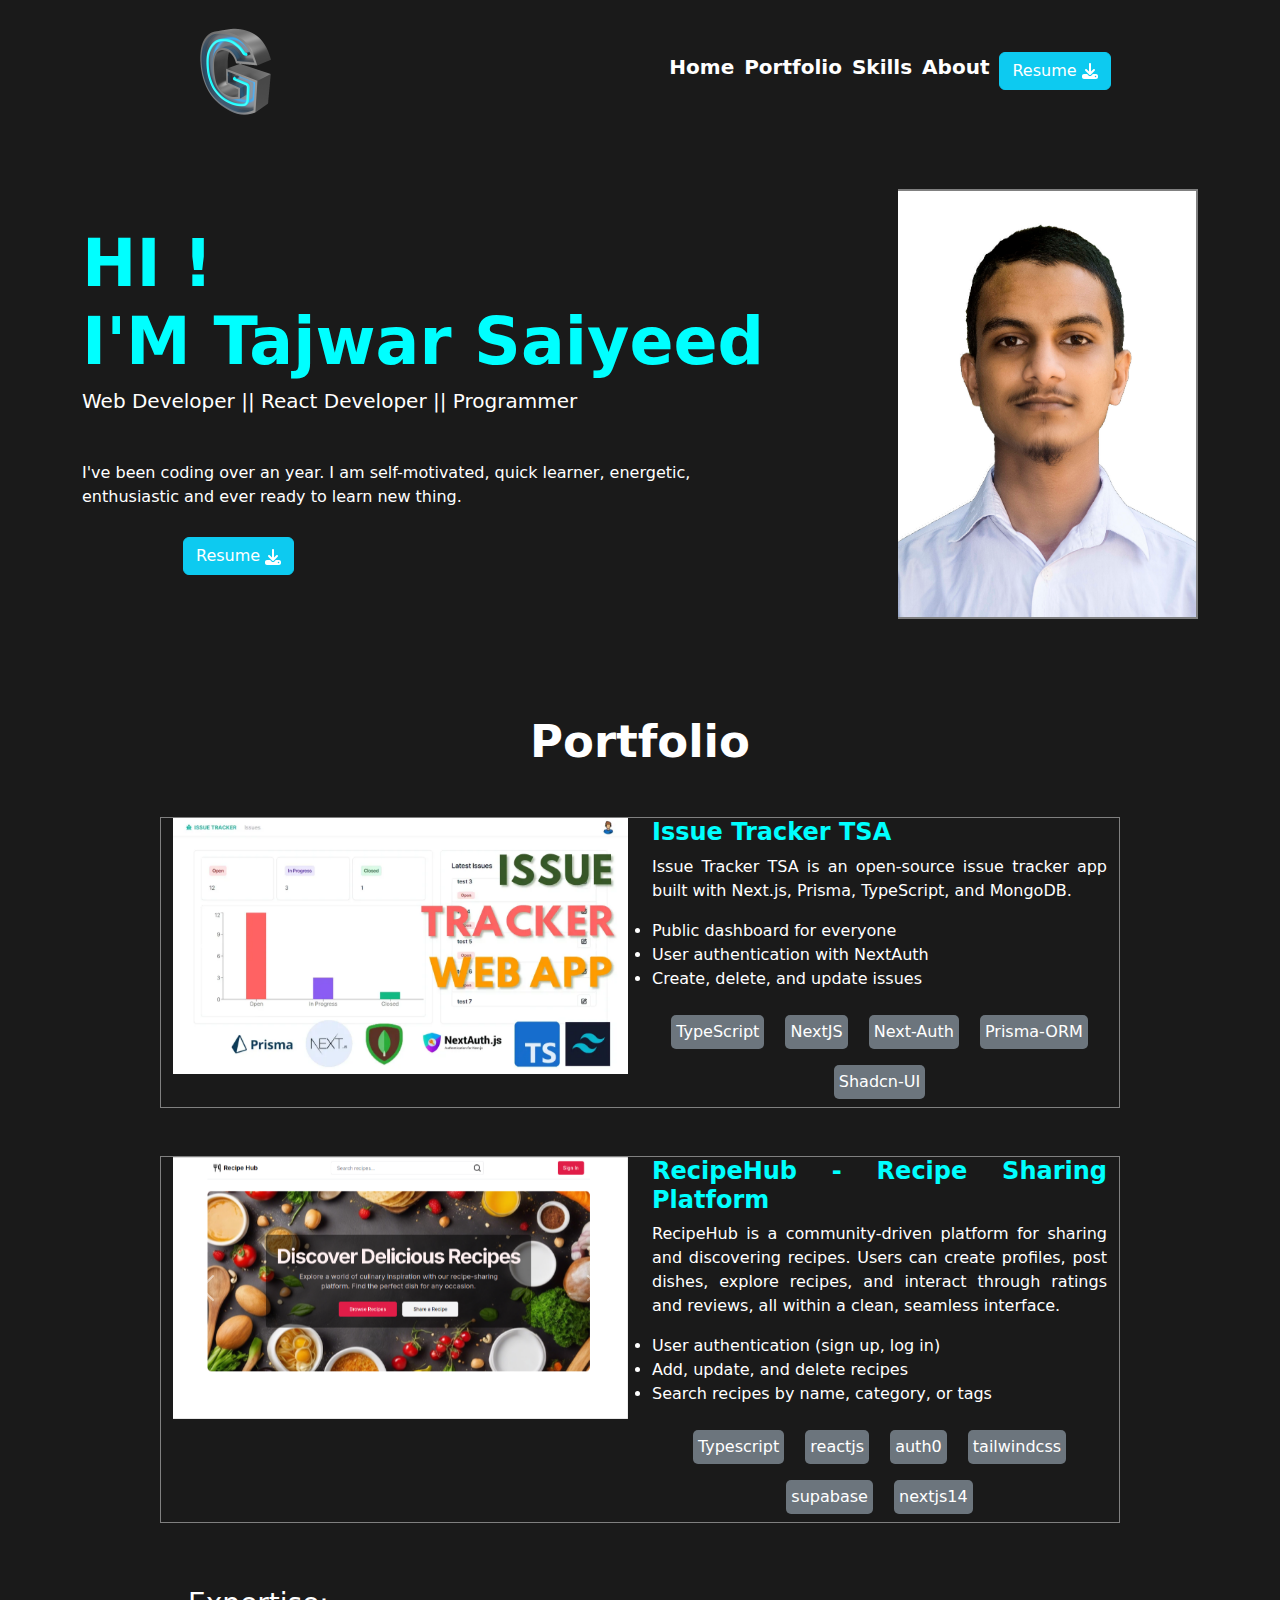
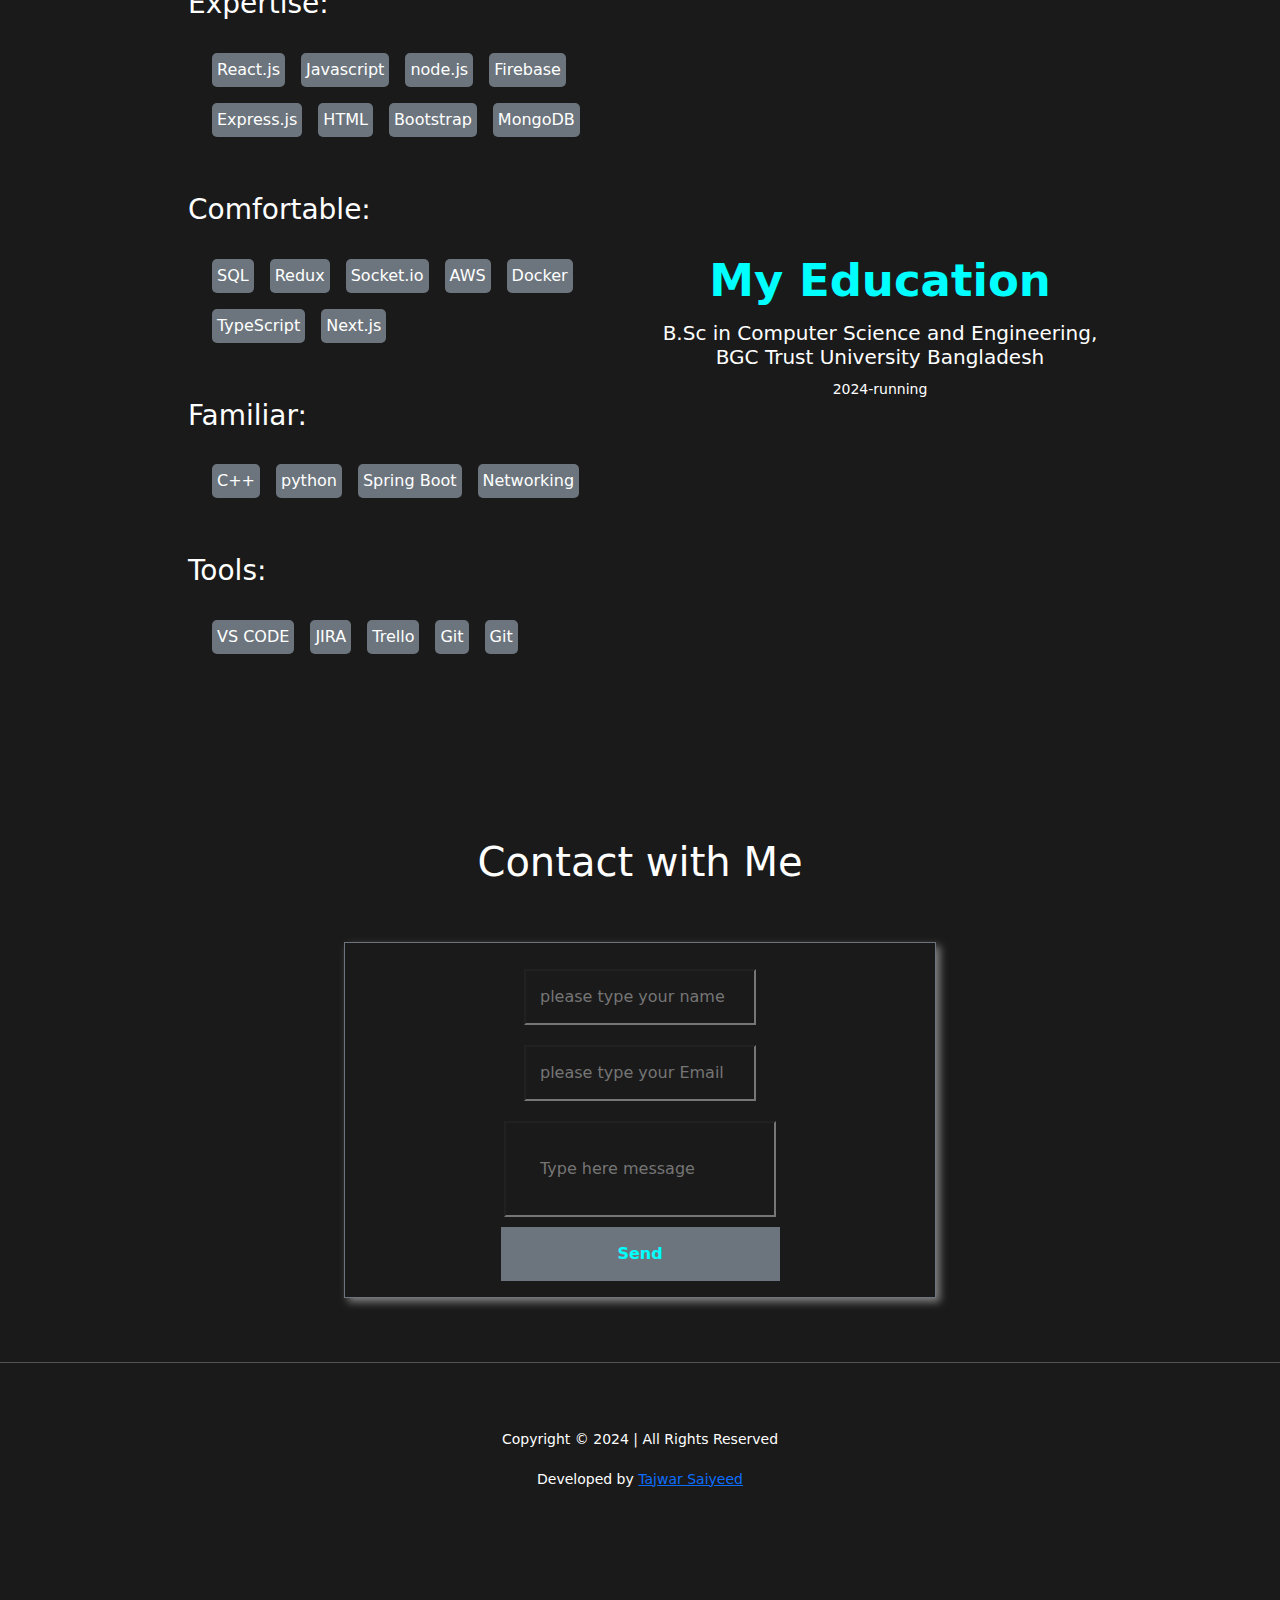
<file: assignment_1/index.html>
<!DOCTYPE html>
<html lang="en">

<head>
    <meta charset="UTF-8" />
    <meta http-equiv="X-UA-Compatible" content="IE=edge" />
    <meta name="viewport" content="width=device-width, initial-scale=1.0" />
    <title>Portfolio</title>
    <link rel="stylesheet" href="style.css" />
    <link href="https://cdn.jsdelivr.net/npm/bootstrap@5.3.3/dist/css/bootstrap.min.css" rel="stylesheet"
        integrity="sha384-QWTKZyjpPEjISv5WaRU9OFeRpok6YctnYmDr5pNlyT2bRjXh0JMhjY6hW+ALEwIH" crossorigin="anonymous">

    <link rel="stylesheet" href="https://cdnjs.cloudflare.com/ajax/libs/font-awesome/6.6.0/css/all.min.css"
        integrity="sha512-Kc323vGBEqzTmouAECnVceyQqyqdsSiqLQISBL29aUW4U/M7pSPA/gEUZQqv1cwx4OnYxTxve5UMg5GT6L4JJg=="
        crossorigin="anonymous" referrerpolicy="no-referrer" />
</head>

<body class="text-white d-flex flex-column justify-content-center">
    <nav class="navbar navbar-expand-lg d-flex justify-content-center align-items-center mx-auto">
        <div class="container">
            <div>
                <img class="w-25" src="./assets/logo.png" alt="" />
            </div>
            <button class="navbar-toggler bg-white" type="button" data-bs-toggle="collapse" data-bs-target="#navbarNav"
                aria-controls="navbarNav" aria-expanded="false" aria-label="Toggle navigation">
                <span class="navbar-toggler-icon"></span>
            </button>
            <div class="collapse navbar-collapse" id="navbarNav">
                <ul class="navbar-nav">
                    <li class="nav-item">
                        Home
                    </li>
                    <li class="nav-item">
                        Portfolio
                    </li>
                    <li class="nav-item">
                        Skills
                    </li>
                    <li class="nav-item">
                        About
                    </li>
                    <button class="btn btn-info">
                        <a class="link" href="./pdf/tajwar_resume.pdf" download>Resume
                            <svg xmlns="http://www.w3.org/2000/svg" height="1em" viewBox="0 0 512 512">
                                <path
                                    d="M288 32c0-17.7-14.3-32-32-32s-32 14.3-32 32V274.7l-73.4-73.4c-12.5-12.5-32.8-12.5-45.3 0s-12.5 32.8 0 45.3l128 128c12.5 12.5 32.8 12.5 45.3 0l128-128c12.5-12.5 12.5-32.8 0-45.3s-32.8-12.5-45.3 0L288 274.7V32zM64 352c-35.3 0-64 28.7-64 64v32c0 35.3 28.7 64 64 64H448c35.3 0 64-28.7 64-64V416c0-35.3-28.7-64-64-64H346.5l-45.3 45.3c-25 25-65.5 25-90.5 0L165.5 352H64zm368 56a24 24 0 1 1 0 48 24 24 0 1 1 0-48z" />
                            </svg>
                        </a>
                    </button>
                </ul>
            </div>
        </div>
    </nav>


    <div class="container d-flex flex-column flex-lg-row justify-content-center align-items-center mt-5">
        <div class="my_p_5">
            <h1 class="my_name">
                HI !<br />
                I'M Tajwar Saiyeed
            </h1>
            <h5>Web Developer || React Developer || Programmer</h5>
            <p class="mt-5 w-75">
                I've been coding over an year. I am self-motivated, quick learner, energetic, enthusiastic and ever ready to learn new
                thing.
            </p>
            <div class="social-icons">
                <a href="https://github.com/TajwarSaiyeed"> <i class="fa-brands m-3 fa-github"></i></a>
                <a href=""> <i class="fa-brands m-3 fa-linkedin"></i></a>
                <a href="https://www.youtube.com/@tajwarsaiyeedabid"> <i class="fa-brands m-3 fa-youtube"></i></a>
                <button class="btn btn-info">
                    <a class="link" href="./pdf/tajwar_resume.pdf" download>Resume
                        <svg xmlns="http://www.w3.org/2000/svg" height="1em" viewBox="0 0 512 512">
                            <path
                                d="M288 32c0-17.7-14.3-32-32-32s-32 14.3-32 32V274.7l-73.4-73.4c-12.5-12.5-32.8-12.5-45.3 0s-12.5 32.8 0 45.3l128 128c12.5 12.5 32.8 12.5 45.3 0l128-128c12.5-12.5 12.5-32.8 0-45.3s-32.8-12.5-45.3 0L288 274.7V32zM64 352c-35.3 0-64 28.7-64 64v32c0 35.3 28.7 64 64 64H448c35.3 0 64-28.7 64-64V416c0-35.3-28.7-64-64-64H346.5l-45.3 45.3c-25 25-65.5 25-90.5 0L165.5 352H64zm368 56a24 24 0 1 1 0 48 24 24 0 1 1 0-48z" />
                        </svg>
                    </a>
                </button>
            </div>
        </div>
        <div>
            <div class="my-photo-box">
                <img class="w-100 h-100" src="./assets/abid pic.jpg" alt="" />
            </div>
        </div>
    </div>

    <div class="text-center mt-5">
        <h1 class="m-5 title">Portfolio</h1>
        <div>
            <div>
                <div class="project-1 row d-flex justify-content-around m-auto">
                    <div class="col-md-6 col-sm-12 col-lg-6">
                        <div id="carouselExampleAutoplaying" class="carousel slide w-100" data-bs-ride="carousel">
                            <div class="carousel-inner">
                                <div class="carousel-item active">
                                    <img src="./assets/project-images/issue-tracker.png" class="d-block w-100"
                                        alt="Issue Tracker" />
                                </div>
                                <div class="carousel-item">
                                    <img src="./assets/project-images/issue0.png" class="d-block w-100" alt="Issue 0" />
                                </div>
                                <div class="carousel-item">
                                    <img src="./assets/project-images/issue1.png" class="d-block w-100" alt="Issue 1" />
                                </div>
                            </div>
                            <button class="carousel-control-prev" type="button"
                                data-bs-target="#carouselExampleAutoplaying" data-bs-slide="prev">
                                <span class="carousel-control-prev-icon" aria-hidden="true"></span>
                                <span class="visually-hidden">Previous</span>
                            </button>
                            <button class="carousel-control-next" type="button"
                                data-bs-target="#carouselExampleAutoplaying" data-bs-slide="next">
                                <span class="carousel-control-next-icon" aria-hidden="true"></span>
                                <span class="visually-hidden">Next</span>
                            </button>
                        </div>
                    </div>
                    <div class="col-md-6 col-sm-12 col-lg-6">
                        <h4 class="project-title">
                            Issue Tracker TSA
                            <span class="ml-3"><a href="https://issue-tracker-tsa.vercel.app/" target="_blank"><i
                                        class="fa-brands fa-staylinked ml-3"></i></a></span>
                            <span class="ml-3"><a href="https://github.com/TajwarSaiyeed/issue-tracker-tsa"
                                    target="_blank"><i class="fa-brands fa-codepen ml-3"></i></a></span>
                        </h4>
                        <p class="project-desc">
                            Issue Tracker TSA is an open-source issue tracker app built with Next.js, Prisma,
                            TypeScript, and MongoDB.
                        </p>
                        <ul class="list-group">
                            <li>Public dashboard for everyone</li>
                            <li>User authentication with NextAuth</li>
                            <li>Create, delete, and update issues</li>
                        </ul>
                        <div class="mt-3">
                            <button class="my-btn m-2">TypeScript</button>
                            <button class="my-btn m-2">NextJS</button>
                            <button class="my-btn m-2">Next-Auth</button>
                            <button class="my-btn m-2">Prisma-ORM</button>
                            <button class="my-btn m-2">Shadcn-UI</button>
                        </div>
                    </div>
                </div>
                <div class="project-1 mt-5 row d-flex justify-content-around m-auto">
                    <div class="col-md-6 col-sm-12 col-lg-6">
                        <div id="carouselExampleAutoplaying" class="carousel slide w-100" data-bs-ride="carousel">
                            <div class="carousel-inner">
                                <div class="carousel-item active">
                                    <img src="./assets/project-images/recipe.png" class="d-block w-100" alt="..." />
                                </div>

                            </div>
                            <button class="carousel-control-prev" type="button"
                                data-bs-target="#carouselExampleAutoplaying" data-bs-slide="prev">
                                <span class="carousel-control-prev-icon" aria-hidden="true"></span>
                                <span class="visually-hidden">Previous</span>
                            </button>
                            <button class="carousel-control-next" type="button"
                                data-bs-target="#carouselExampleAutoplaying" data-bs-slide="next">
                                <span class="carousel-control-next-icon" aria-hidden="true"></span>
                                <span class="visually-hidden">Next</span>
                            </button>
                        </div>
                    </div>
                    <div class="col-md-6 col-sm-12 col-lg-6">
                        <h4 class="project-title">
                            RecipeHub - Recipe Sharing Platform
                            <span class="ml-3"><a href="https://recipehub-recipe-sharing-platform.vercel.app/"
                                    target="_blank"><i class="fa-brands fa-staylinked ml-3"></i></a></span>
                            <span class="ml-3"><a
                                    href="https://github.com/TajwarSaiyeed/recipehub-recipe-sharing-platform"
                                    target="_blank"><i class="fa-brands fa-codepen ml-3"></i></a></span>
                        </h4>
                        <p class="project-desc">
                            RecipeHub is a community-driven platform for sharing and discovering recipes. Users can
                            create profiles, post dishes,
                            explore recipes, and interact through ratings and reviews, all within a clean, seamless
                            interface.
                        </p>
                        <ul class="list-group">
                            <li class="item">User authentication (sign up, log in)</li>
                            <li class="item">Add, update, and delete recipes</li>
                            <li class="item">Search recipes by name, category, or tags</li>
                        </ul>
                        <div class="my-box mt-3">
                            <button class="my-btn m-2">Typescript</button>
                            <button class="my-btn m-2">reactjs</button>
                            <button class="my-btn m-2">auth0</button>
                            <button class="my-btn m-2">tailwindcss</button>
                            <button class="my-btn m-2">supabase</button>
                            <button class="my-btn m-2">nextjs14</button>
                        </div>
                    </div>
                </div>
            </div>
        </div>
    </div>
    </div>
    <div class="row d-flex mt-5 justify-content-center w-75 m-auto align-items-center">
        <div class="col-md-12 col-lg-6 col-sm-12 m-auto">
            <div class="p-3">
                <h3>Expertise:</h3>
                <div class="d-flex flex-wrap p-3">
                    <p class="my-btn m-2">React.js</p>
                    <p class="my-btn m-2">Javascript</p>
                    <p class="my-btn m-2">node.js</p>
                    <p class="my-btn m-2">Firebase</p>
                    <p class="my-btn m-2 ">Express.js</p>
                    <p class="my-btn m-2">HTML</p>
                    <p class="my-btn m-2">Bootstrap</p>
                    <p class="my-btn m-2">MongoDB</p>
                </div>
            </div>
            <div class="p-3">
                <h3>Comfortable:</h3>
                <div class="d-flex flex-wrap p-3">
                    <p class="my-btn m-2">SQL</p>
                    <p class="my-btn m-2">Redux</p>
                    <p class="my-btn m-2">Socket.io</p>
                    <p class="my-btn m-2">AWS</p>
                    <p class="my-btn m-2">Docker</p>
                    <p class="my-btn m-2">TypeScript</p>
                    <p class="my-btn m-2">Next.js</p>
                </div>
            </div>
            <div class="familer p-3">
                <h3>Familiar:</h3>
                <div class="d-flex flex-wrap p-3">
                    <p class="my-btn m-2">C++</p>
                    <p class="my-btn m-2">python</p>
                    <p class="my-btn m-2">Spring Boot</p>
                    <p class="my-btn m-2">Networking</p>
                </div>
            </div>
            <div class="familer p-3">
                <h3>Tools:</h3>
                <div class="d-flex flex-wrap p-3">
                    <p class="my-btn m-2">VS CODE</p>
                    <p class="my-btn m-2">JIRA</p>
                    <p class="my-btn m-2">Trello</p>
                    <p class="my-btn m-2">Git</p>
                    <p class="my-btn m-2">Git</p>
                </div>
            </div>
        </div>
        <div class="text-center col-md-12 col-lg-6 col-sm-12">
            <h1 class="edu-title">My Education</h1>
            <h5>
                B.Sc in Computer Science and Engineering, <br/>
                BGC Trust University Bangladesh 
            </h5>
            <p><small>2024-running</small></p>
        </div>
    </div>

    <div class="contact-me mt-5 p-5">
        <h1 class="text-center p-5">Contact with Me</h1>
        <form action=""
            class="my-contact-form w-sm-75 w-lg-50 mx-auto p-3 text-center text-white border border-secondary ">
            <input class="input-item" type="text" placeholder="please type your name" />
            <br />
            <input class="input-item" type="email" placeholder="please type your Email" />
            <br />
            <input class="textarea" type="text" placeholder="Type here message" />
            <br />
            <input class="submit-btn w-50 border-0" type="submit" value="Send" />
        </form>
    </div>

    <hr />
    <footer class="text-center p-5">
        <p><small>Copyright © 2024 | All Rights Reserved</small>
        <p>
            <small>Developed by <a href="#">Tajwar Saiyeed</a></small>
        </p>
        <div class="social-icons">
            <a href="https://github.com/TajwarSaiyeed"> <i class="fa-brands m-3 fa-github"></i></a>
            <a href=""> <i class="fa-brands m-3 fa-linkedin"></i></a>
            <a href="https://www.youtube.com/@tajwarsaiyeedabid"> <i class="fa-brands m-3 fa-youtube"></i></a>
        </div>
    </footer>
    <script src="https://cdn.jsdelivr.net/npm/bootstrap@5.1.3/dist/js/bootstrap.bundle.min.js"
        integrity="sha384-ka7Sk0Gln4gmtz2MlQnikT1wXgYsOg+OMhuP+IlRH9sENBO0LRn5q+8nbTov4+1p"
        crossorigin="anonymous"></script>
</body>

</html>
</file>
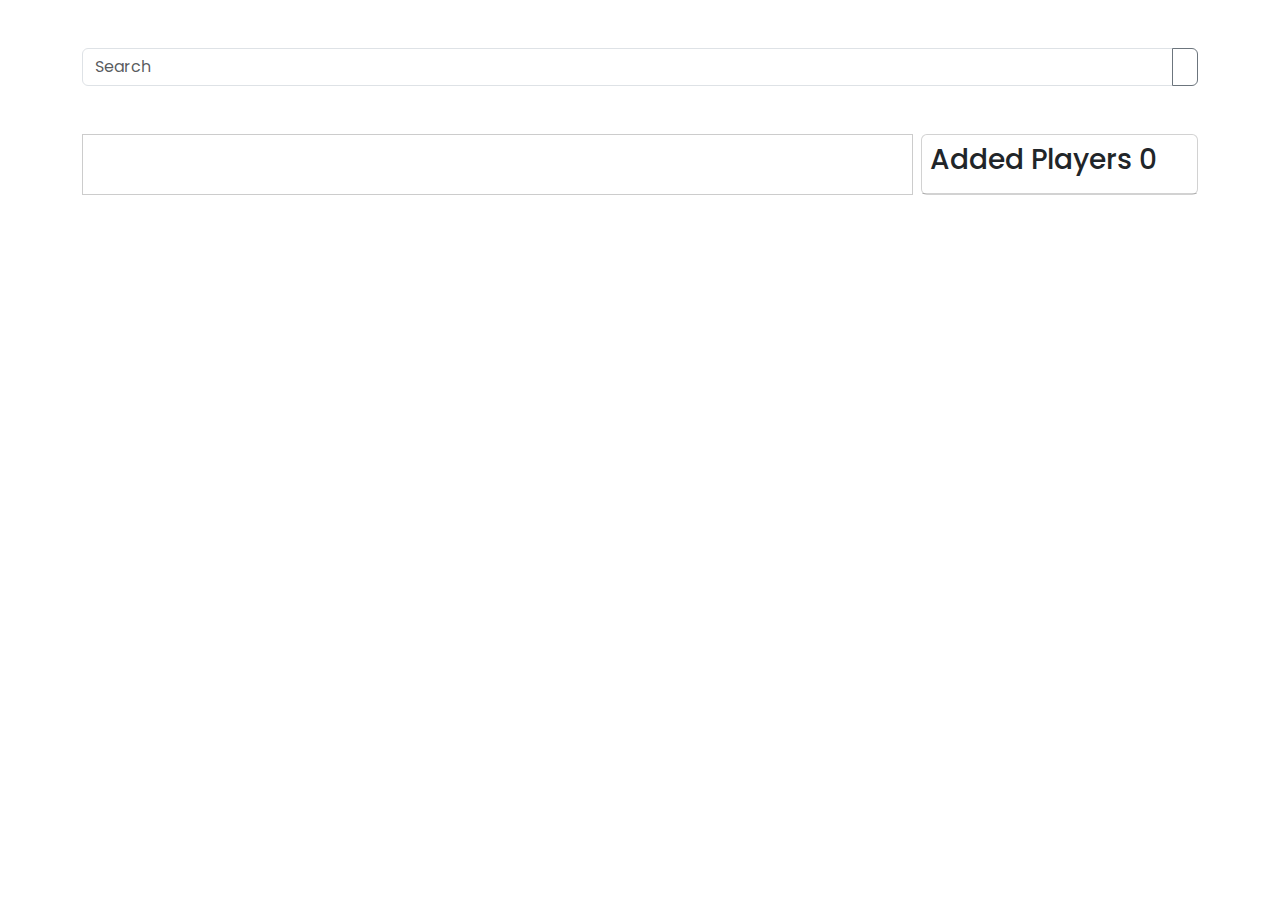
<file: assignment_2/index.html>
<!doctype html>
<html lang="en">

<head>
    <meta charset="utf-8">
    <meta name="viewport" content="width=device-width, initial-scale=1">
    <title>Sports Assignment</title>
    <link href="https://cdn.jsdelivr.net/npm/bootstrap@5.3.3/dist/css/bootstrap.min.css" rel="stylesheet"
        integrity="sha384-QWTKZyjpPEjISv5WaRU9OFeRpok6YctnYmDr5pNlyT2bRjXh0JMhjY6hW+ALEwIH" crossorigin="anonymous">
    <link rel="stylesheet" href="https://cdnjs.cloudflare.com/ajax/libs/font-awesome/6.6.0/css/all.min.css"
        integrity="sha512-Kc323vGBEqzTmouAECnVceyQqyqdsSiqLQISBL29aUW4U/M7pSPA/gEUZQqv1cwx4OnYxTxve5UMg5GT6L4JJg=="
        crossorigin="anonymous" referrerpolicy="no-referrer" />
    <link rel="stylesheet" href="style.css">
</head>

<body>
    <section class="container">
        <div class="modal fade" id="detailsModal" tabindex="-1" aria-labelledby="detailsModalLabel" aria-hidden="true">
            <div class="modal-dialog">
                <div class="modal-content">
                    <div class="modal-header">
                        <h1 class="modal-title fs-5" id="detailsModalLabel">Modal title</h1>
                        <button type="button" class="btn-close" data-bs-dismiss="modal" aria-label="Close"></button>
                    </div>
                    <div class="modal-body"></div>
                    <div class="modal-footer">
                        <button type="button" class="btn btn-secondary" data-bs-dismiss="modal">Close</button>
                        <button type="button" class="btn btn-primary">Save changes</button>
                    </div>
                </div>
            </div>
        </div>
        <div class="my-5">
            <div class="input-group mb-3">
                <input type="text" class="form-control" placeholder="Search" aria-label="Search"
                    aria-describedby="button-search">
                <button class="btn btn-outline-secondary" type="button" id="button-search">
                    <i class="fa-solid fa-magnifying-glass"></i>
                </button>
            </div>
        </div>
        <div class="d-flex gap-2 w-100">
            <div class="w-75 gap-2 justify-content-center players" id="players">
            </div>

            <div class="w-25 card">
                <h3 class="p-2">Added Players <span id="cnt">0</span></h2>
                    <ul class="list-group list-group-flush" id="listOfPlayers">
                    </ul>
            </div>
        </div>
    </section>


    <script src="https://cdn.jsdelivr.net/npm/bootstrap@5.3.3/dist/js/bootstrap.bundle.min.js"
        integrity="sha384-YvpcrYf0tY3lHB60NNkmXc5s9fDVZLESaAA55NDzOxhy9GkcIdslK1eN7N6jIeHz"
        crossorigin="anonymous"></script>
    <script src="app.js"></script>
</body>

</html>
</file>
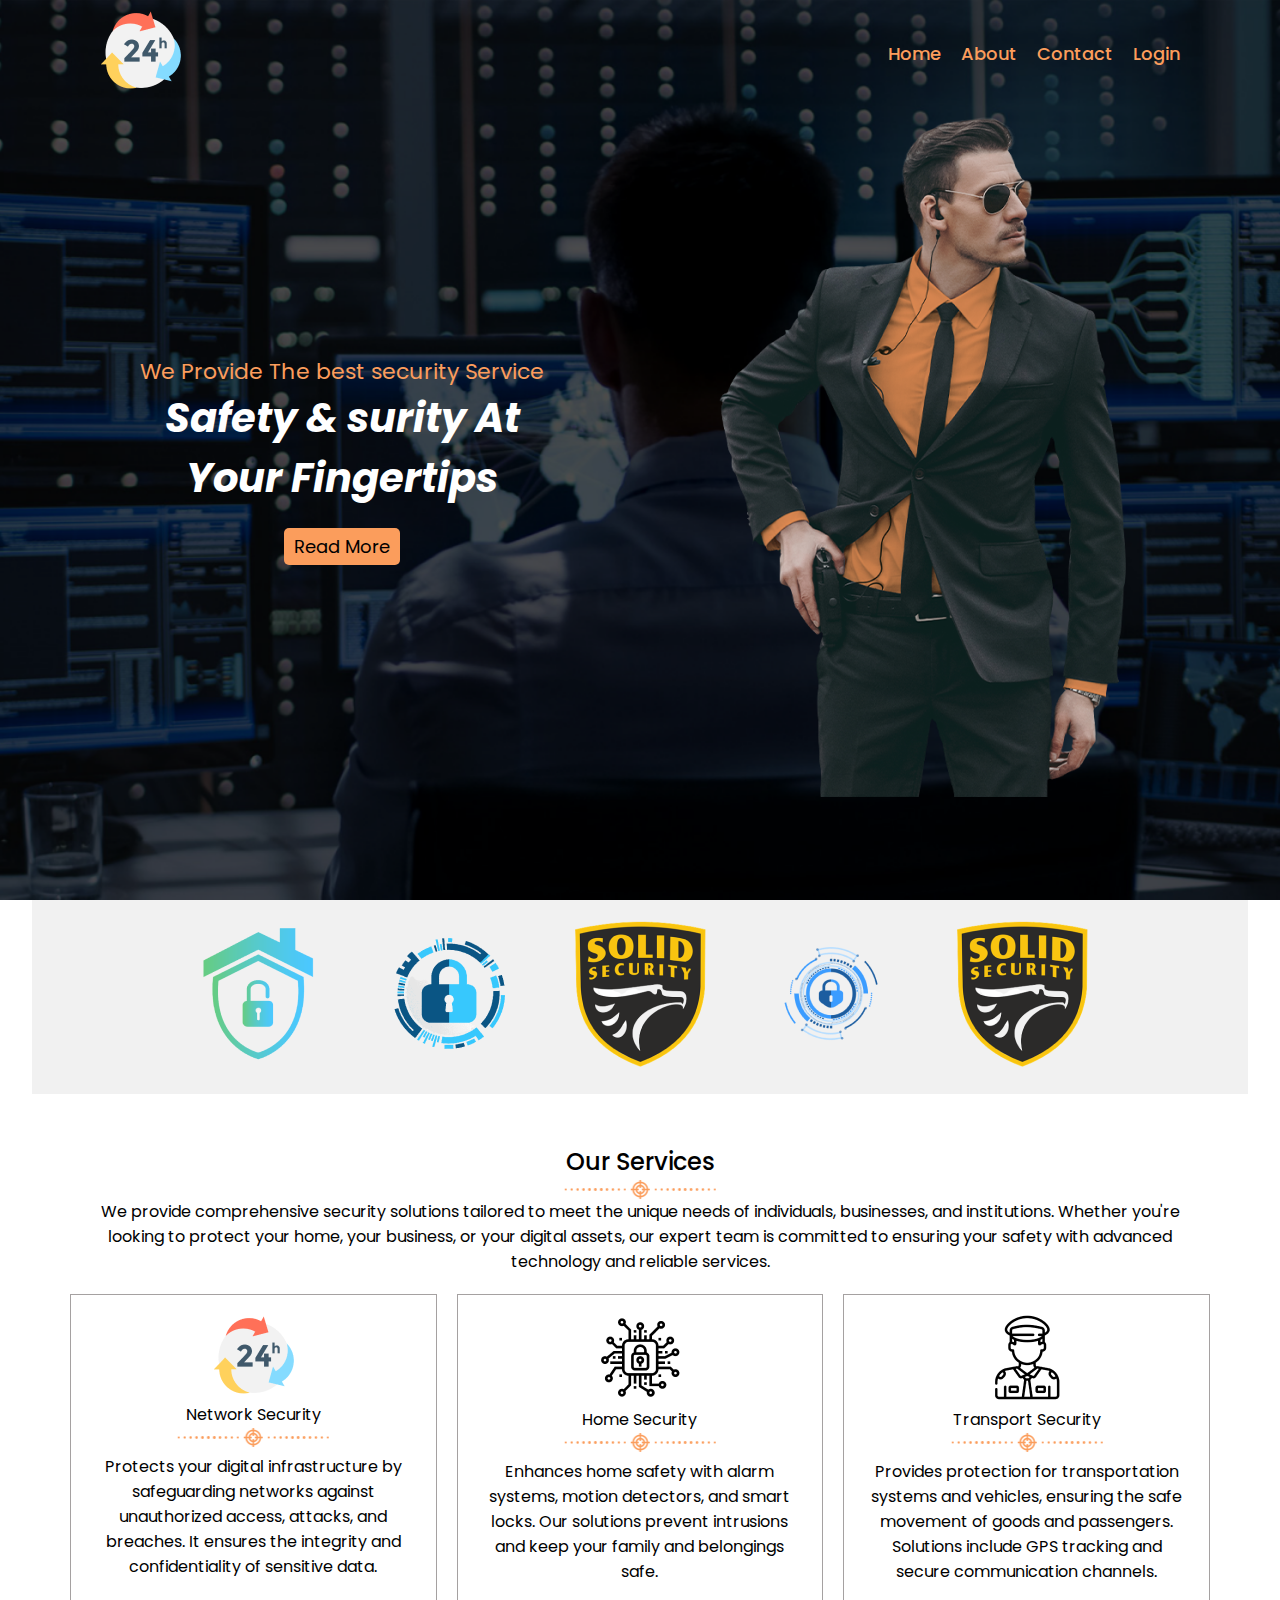
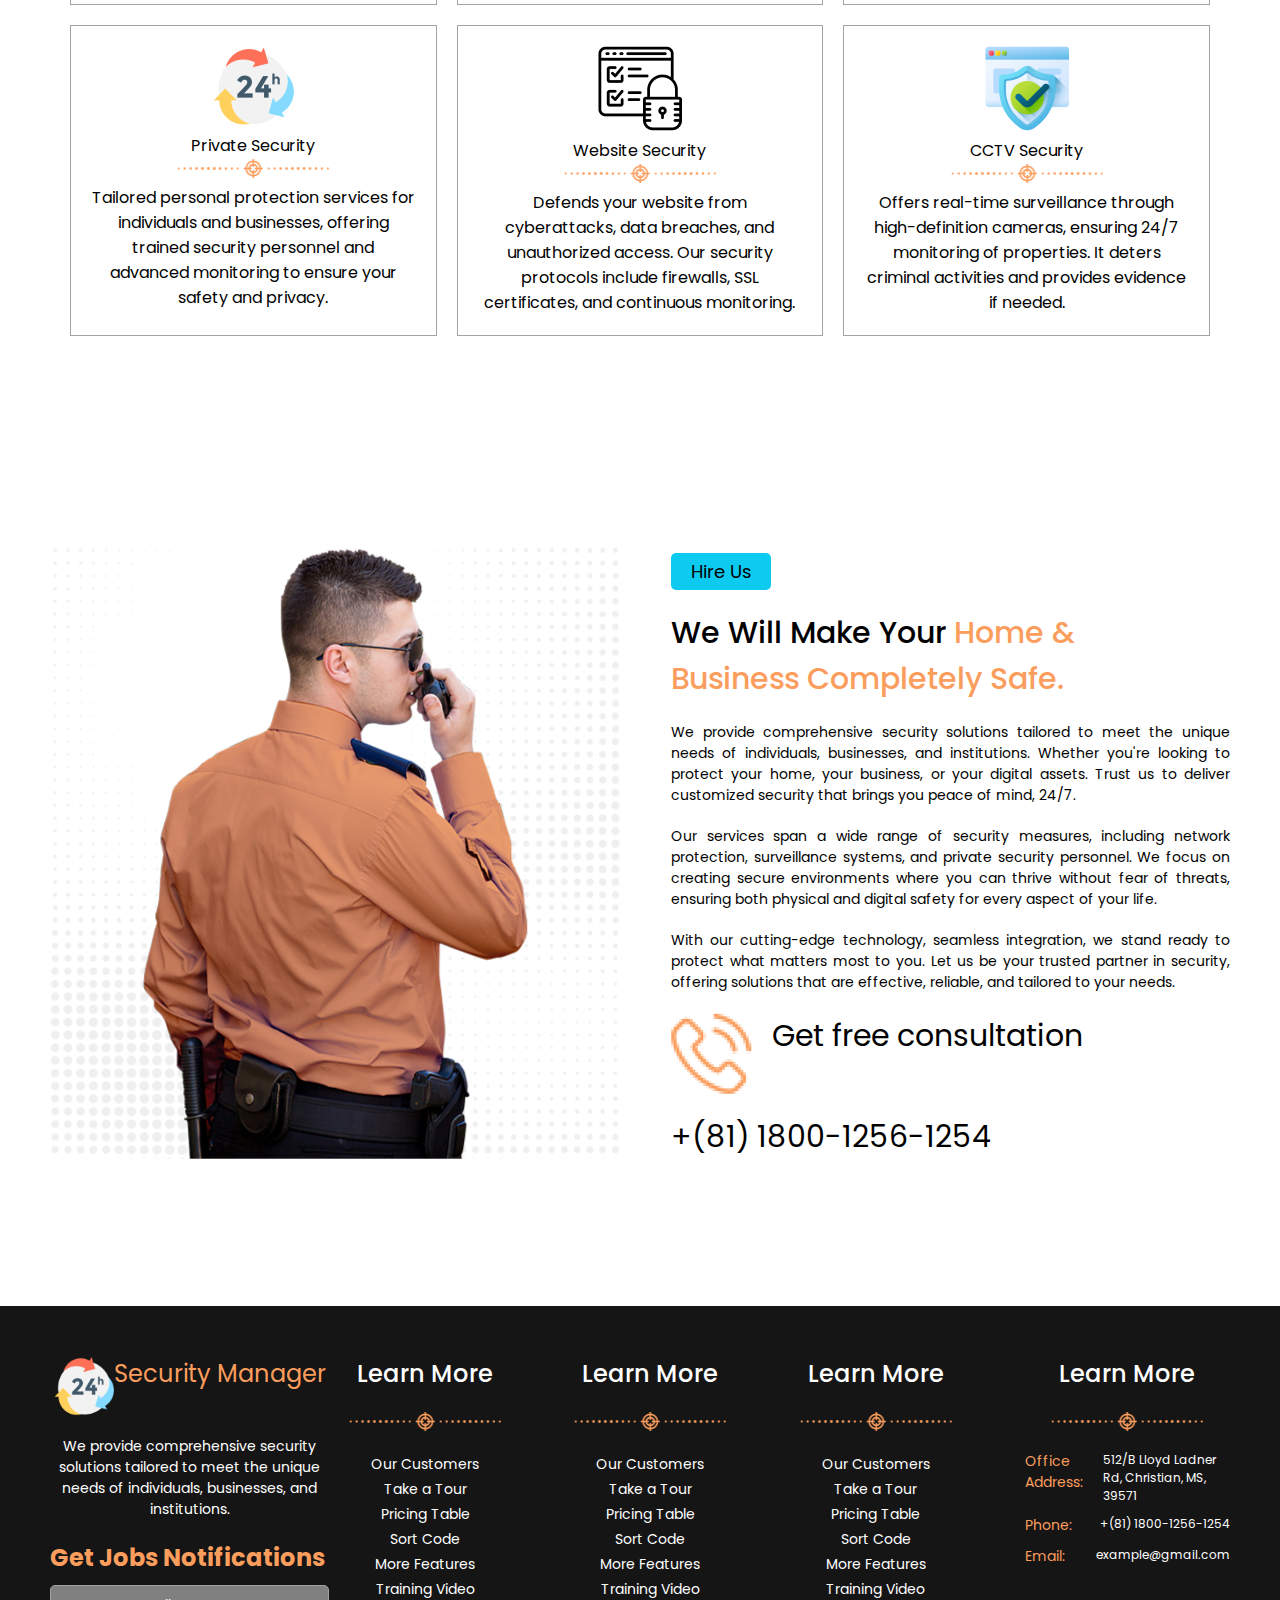
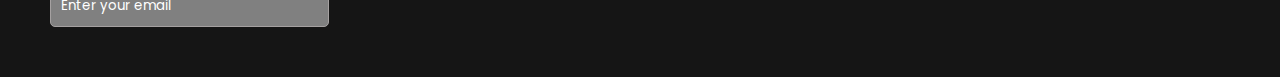
<file: module2.5/index.html>
<!DOCTYPE html>
<html lang="en">

<head>
    <meta charset="UTF-8">
    <meta name="viewport" content="width=device-width, initial-scale=1.0">
    <title>
        Security Manager
    </title>
    <link rel="stylesheet" href="style.css">
</head>

<body>
    <section class="hero-section pt-2">
        <nav class="navbar">
            <div class="logo">
                <img src="./assets/logo.png" alt="">
            </div>
            <ul>
                <li><a href="module2.5/index.html">Home</a></li>
                <li><a href="module2.5/about.html">About</a></li>
                <li><a href="module2.5/contact.html">Contact</a></li>
                <li><a href="module2.5/contact.html">Login</a></li>
            </ul>
        </nav>
        <div style="text-align: center;" class="hero-sm-text">
            <p style="color: #FB9D5C; font-size: 22px;">
                We Provide The best security Service
            </p>
            <h1 style="color: white; font-size: 40px; font-style: italic;">Safety & surity At
                <br>
                <span>
                    Your Fingertips
                </span>
            </h1>
            <button class="hero-btn btn">
                Read More
            </button>
        </div>
        <div>
            <img class="hero-image" src="./assets/hero-image.png" alt="">
        </div>
    </section>

    <div class="flex w-full justify-content-center align-items-center g-2 bg-slate w-95 mx-auto flex-wrap">
        <div class="p-2">
            <img src="./assets/com1.png" alt="">
        </div>
        <div class="p-2">
            <img src="./assets/com2.png" alt="">
        </div>
        <div class="p-2">
            <img src="./assets/com3.png" alt="">
        </div>
        <div class="p-2">
            <img src="./assets/com4.png" alt="">
        </div>
        <div class="p-2">
            <img src="./assets/com5.png" alt="">
        </div>
    </div>


    <section class="flex-col text-center p-5">
        <h1 class="font-medium text-xl">Our Services</h1>
        <img src="./assets/separator.png" alt="">
        <p class="px-5">
            We provide comprehensive security solutions tailored to meet the unique needs of individuals, businesses,
            and
            institutions. Whether you're looking to protect your home, your business, or your digital assets, our expert
            team is
            committed to ensuring your safety with advanced technology and reliable services.
        </p>

        <div class="grid service-grid grid-gap p-2">
            <div class="border-light-grey p-2 ">
                <img src="./assets/logo.png" alt="">
                <h2 class="font-thin text-md">Network Security</h2>
                <img src="./assets/separator.png" alt="">
                <p>Protects your digital infrastructure by safeguarding networks against unauthorized access, attacks,
                    and breaches. It
                    ensures the integrity and confidentiality of sensitive data.</p>
            </div>
            <div class="border-light-grey p-2">
                <img src="./assets/home-security.png" alt="">
                <h2 class="font-thin text-md">Home Security</h2>
                <img src="./assets/separator.png" alt="">
                <p>Enhances home safety with alarm systems, motion detectors, and smart locks. Our solutions prevent
                    intrusions and keep
                    your family and belongings safe.</p>
            </div>
            <div class="border-light-grey p-2">
                <img src="./assets/Transport Security.png" alt="">
                <h2 class="font-thin text-md">Transport Security</h2>
                <img src="./assets/separator.png" alt="">
                <p>Provides protection for transportation systems and vehicles, ensuring the safe movement of goods and
                    passengers.
                    Solutions include GPS tracking and secure communication channels.</p>
            </div>
            <div class="border-light-grey p-2">
                <img src="./assets/logo.png" alt="">
                <h2 class="font-thin text-md">Private Security</h2>
                <img src="./assets/separator.png" alt="">
                <p>Tailored personal protection services for individuals and businesses, offering trained security
                    personnel and advanced
                    monitoring to ensure your safety and privacy.</p>
            </div>
            <div class="border-light-grey p-2">
                <img src="./assets/web-security.png" alt="">
                <h2 class="font-thin text-md">Website Security</h2>
                <img src="./assets/separator.png" alt="">
                <p>Defends your website from cyberattacks, data breaches, and unauthorized access. Our security
                    protocols include
                    firewalls, SSL certificates, and continuous monitoring.</p>
            </div>
            <div class="border-light-grey p-2">
                <img src="./assets/cctv.png" alt="">
                <h2 class="font-thin text-md">CCTV Security</h2>
                <img src="./assets/separator.png" alt="">
                <p>Offers real-time surveillance through high-definition cameras, ensuring 24/7 monitoring of
                    properties. It deters
                    criminal activities and provides evidence if needed.
                </p>
            </div>
        </div>
    </section>


    <section class="px-5 flex g-5 security-section">
        <div>
            <img src="./assets/police.png" alt="">
        </div>
        <div class="flex flex-col g-2 justify-content-start">
            <button class="btn" style="background-color: #0DCAF0; width: 100px;">
                Hire Us
            </button>
            <h1 class="font-medium text-2xl">
                We Will Make Your <span class="text-light-orange">Home & <br> Business Completely Safe.</span>
            </h1>
            <p class="font-thin text-justify text-sm">
                We provide comprehensive security solutions tailored to meet the unique needs of individuals,
                businesses, and
                institutions. Whether you're looking to protect your home, your business, or your digital assets. Trust
                us to deliver customized
                security that brings you peace of mind, 24/7.
            </p>
            <p class="font-thin text-justify text-sm">
                Our services span a wide range of security measures, including network protection, surveillance systems,
                and private
                security personnel. We focus on creating secure environments where you can thrive without fear of
                threats, ensuring
                both physical and digital safety for every aspect of your life.
            </p>
            <p class="font-thin text-justify text-sm">
                With our cutting-edge technology, seamless integration, we stand ready
                to
                protect what matters most to you. Let us be your trusted partner in security, offering solutions that
                are effective,
                reliable, and tailored to your needs.
            </p>
            <div class="flex justify-content-start align-items-start g-2 phone-icon">
                <img src="./assets/phone-icon.png" alt="">
                <span class="text-2xl">Get free consultation</span>
            </div>
            <p class="text-2xl">+(81) 1800-1256-1254</p>
        </div>
    </section>

    <footer class="grid footer-grid p-5 bg-black footer-grid-place-items">
        <div class="flex flex-col justify-content-center align-items-center g-2">
            <div class="flex justify-content-center align-items-start">
                <img class="logo-md" src="./assets/logo.png" alt="">
                <span class="text-light-orange text-xl">
                    Security Manager
                </span>
            </div>
            <p class="text-sm text-center text-white">
                We provide comprehensive security solutions tailored to meet the unique needs of individuals,
                businesses, and
                institutions.
            </p>
            <div class="flex flex-col g-1">
                <h2 class="text-light-orange">
                    Get Jobs Notifications
                </h2>
                <input class="text-white" type="text" placeholder="Enter your email">
            </div>
        </div>
        <div class="flex flex-col justify-content-center align-items-center g-2">
            <h2 class="font-medium text-white text-xl">Learn More</h2>
            <img src="./assets/separator.png" alt="">
            <ul class="text-center text-white">
                <li>
                    <a class="text-white text-sm" href="#">Our Customers</a>
                </li>
                <li>
                    <a class="text-white text-sm" href="#">Take a Tour</a>
                </li>
                <li>
                    <a class="text-white text-sm" href="#">Pricing Table</a>
                </li>
                <li>
                    <a class="text-white text-sm" href="#">Sort Code</a>
                </li>
                <li>
                    <a class="text-white text-sm" href="#">More Features</a>
                </li>
                <li>
                    <a class="text-white text-sm" href="#">Training Video</a>
                </li>

            </ul>
        </div>
        <div class="flex flex-col justify-content-center align-items-center g-2">
            <h2 class="font-medium text-white text-xl">Learn More</h2>
            <img src="./assets/separator.png" alt="">
            <ul class="text-center text-white">
                <li>
                    <a class="text-white text-sm" href="#">Our Customers</a>
                </li>
                <li>
                    <a class="text-white text-sm" href="#">Take a Tour</a>
                </li>
                <li>
                    <a class="text-white text-sm" href="#">Pricing Table</a>
                </li>
                <li>
                    <a class="text-white text-sm" href="#">Sort Code</a>
                </li>
                <li>
                    <a class="text-white text-sm" href="#">More Features</a>
                </li>
                <li>
                    <a class="text-white text-sm" href="#">Training Video</a>
                </li>

            </ul>
        </div>
        <div class="flex flex-col justify-content-center align-items-center g-2">
            <h2 class="font-medium text-white text-xl">Learn More</h2>
            <img src="./assets/separator.png" alt="">
            <ul class="text-center text-white">
                <li>
                    <a class="text-white text-sm" href="#">Our Customers</a>
                </li>
                <li>
                    <a class="text-white text-sm" href="#">Take a Tour</a>
                </li>
                <li>
                    <a class="text-white text-sm" href="#">Pricing Table</a>
                </li>
                <li>
                    <a class="text-white text-sm" href="#">Sort Code</a>
                </li>
                <li>
                    <a class="text-white text-sm" href="#">More Features</a>
                </li>
                <li>
                    <a class="text-white text-sm" href="#">Training Video</a>
                </li>
            </ul>
        </div>
        <div class="flex flex-col justify-content-center align-items-center g-2">
            <h2 class="font-medium text-white text-xl">Learn More</h2>
            <img src="./assets/separator.png" alt="">
            <ul class="text-left text-white ">
                <li class="text-sm flex justify-between g-2">
                    <span class="text-light-orange">Office Address:</span>
                    <span class="text-xs">
                        512/B Lloyd Ladner Rd,
                        Christian, MS, 39571
                    </span>
                </li>
                <li class="text-sm flex justify-between g-2" style="margin: 10px 0;">
                    <span class="text-light-orange">Phone:</span>
                    <span class="text-xs">
                        +(81) 1800-1256-1254
                    </span>
                </li>
                <li class="text-sm flex justify-between g-2">
                    <span class="text-light-orange">Email:</span>
                    <span class="text-xs">
                        example@gmail.com
                    </span>
                </li>
            </ul>
        </div>
    </footer>
</body>

</html>
</file>
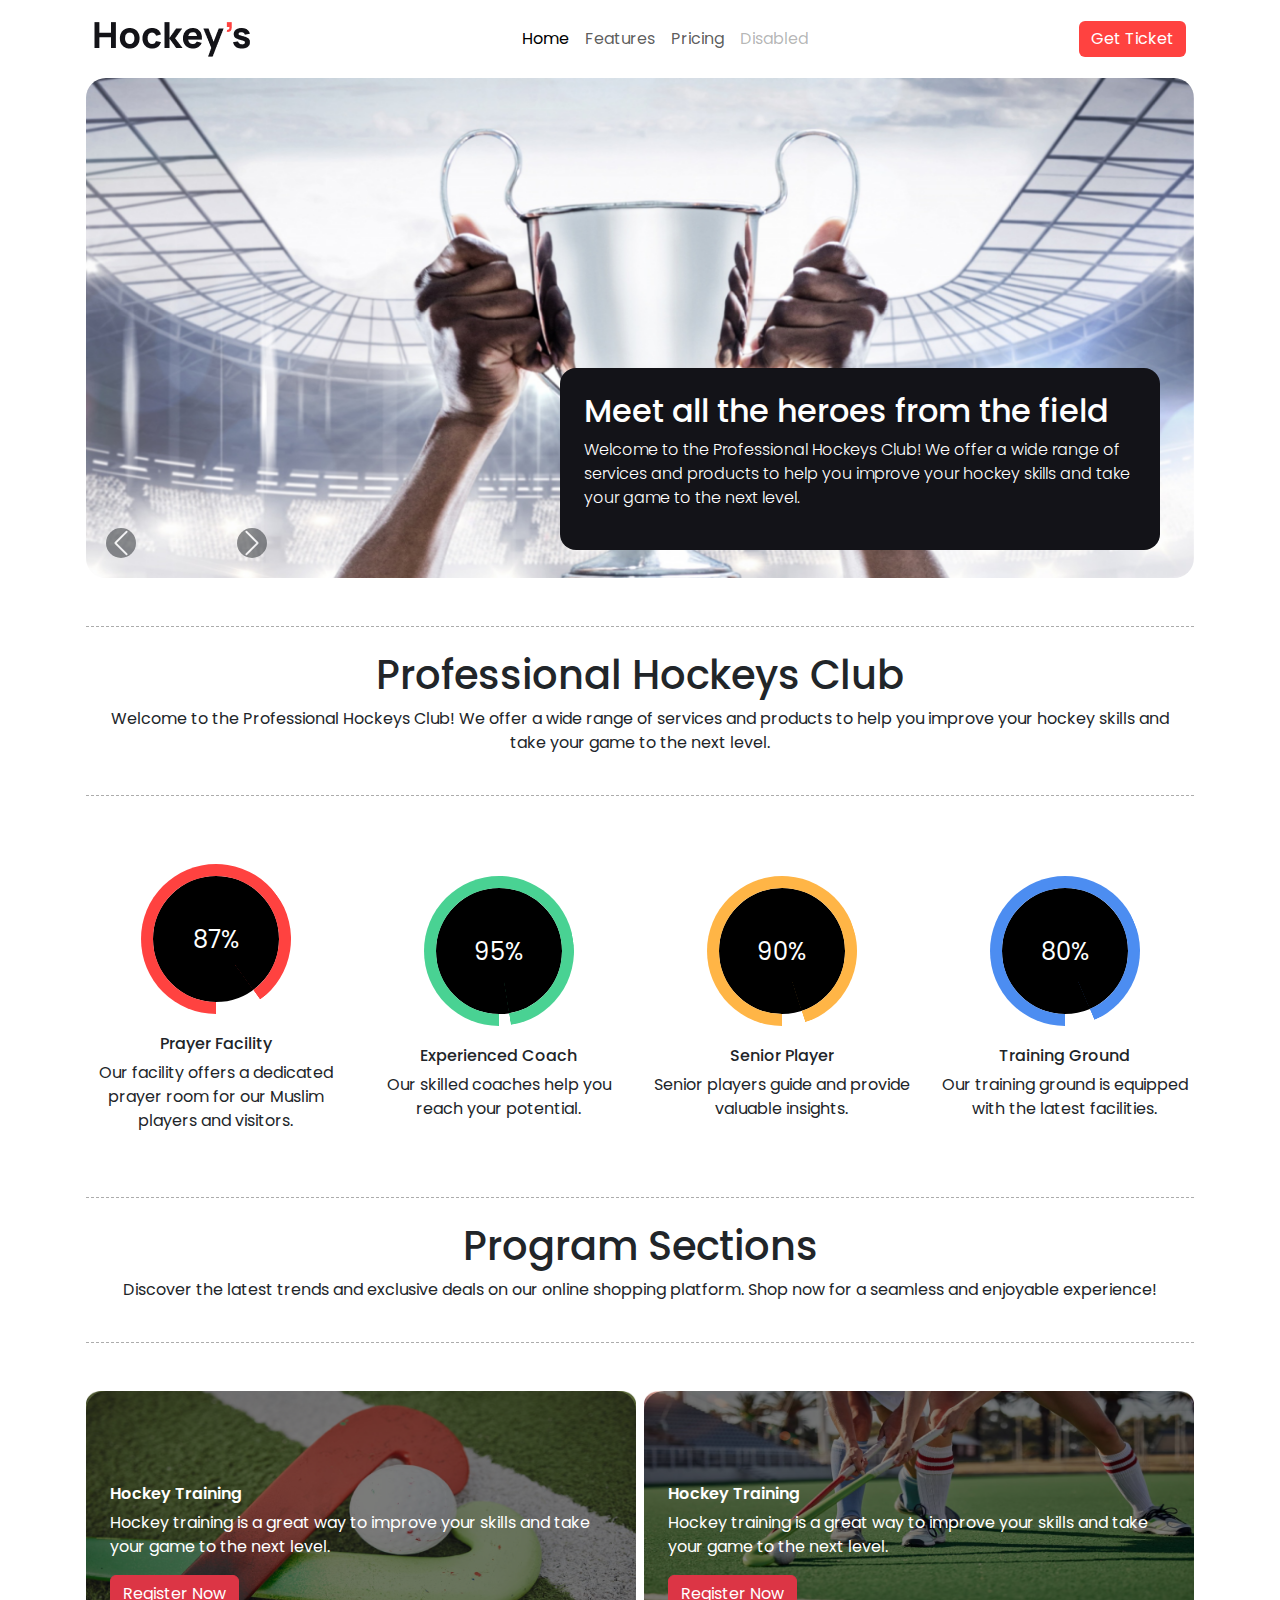
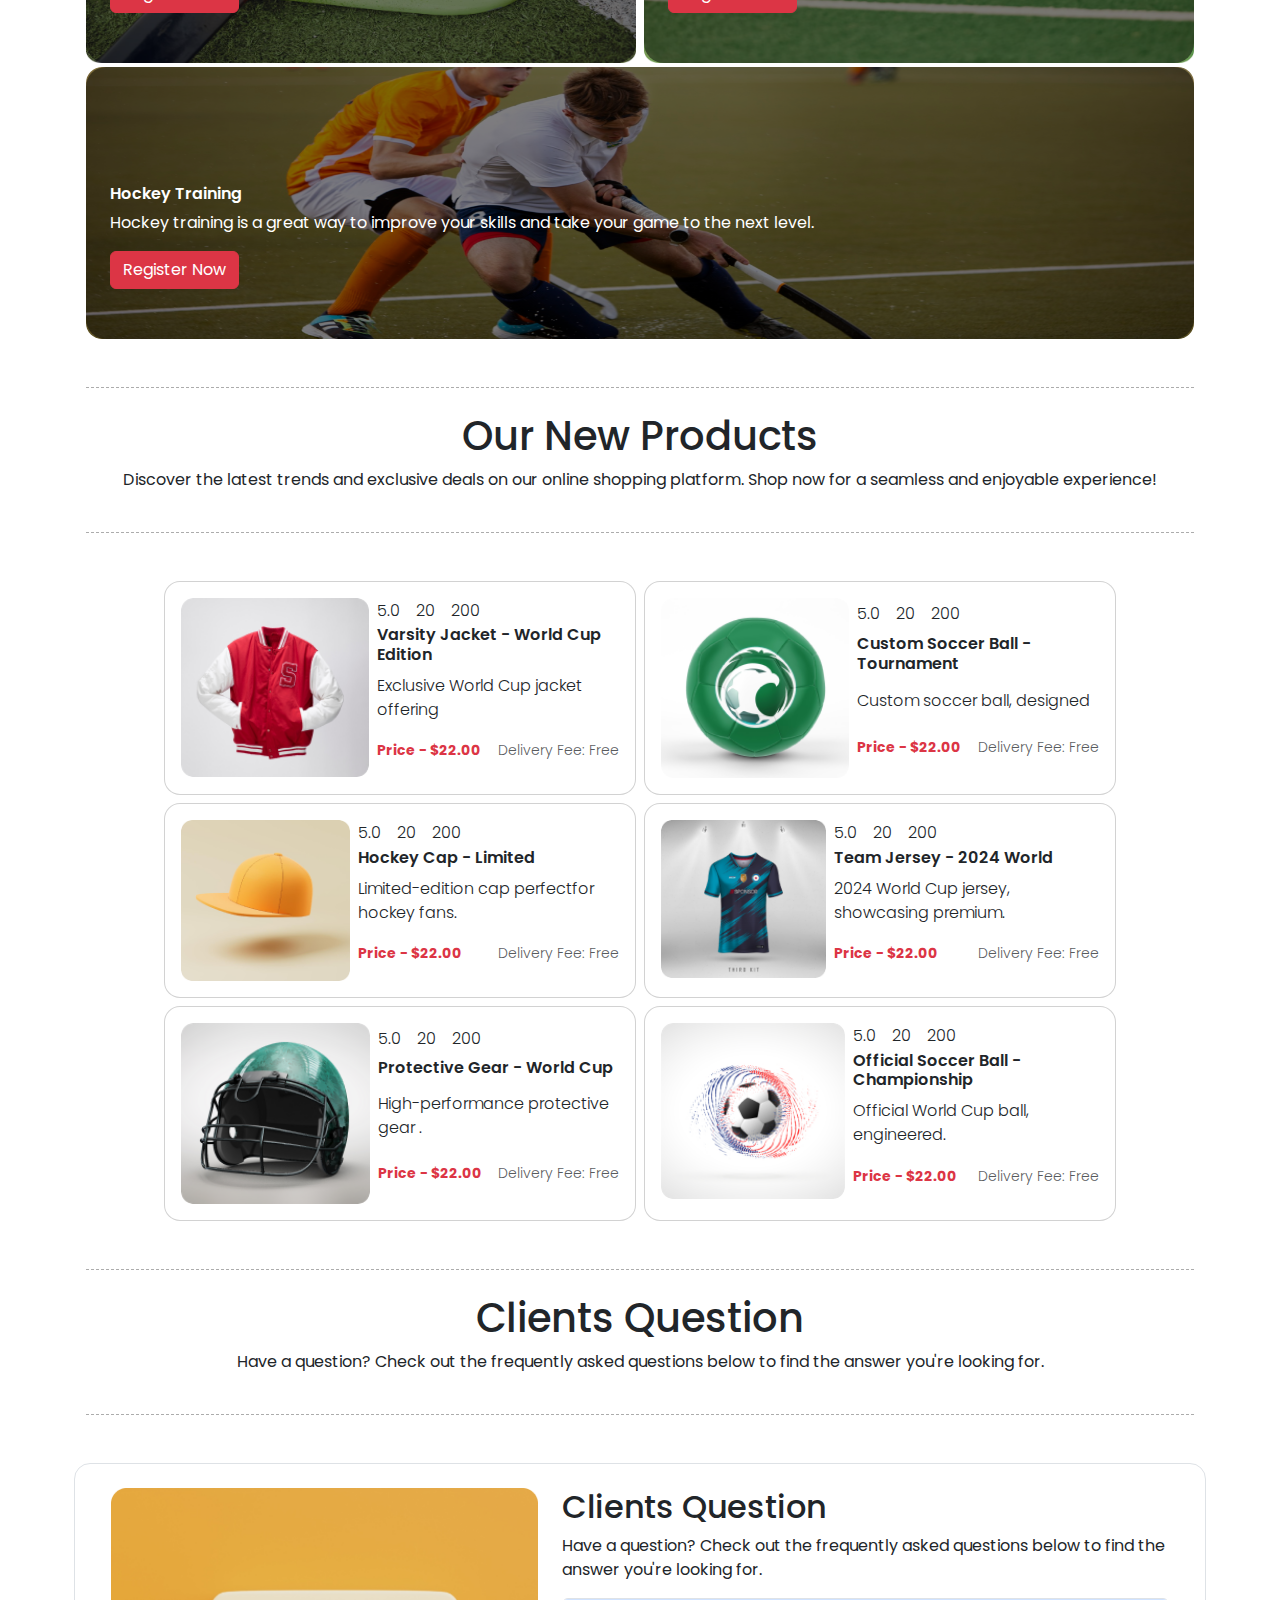
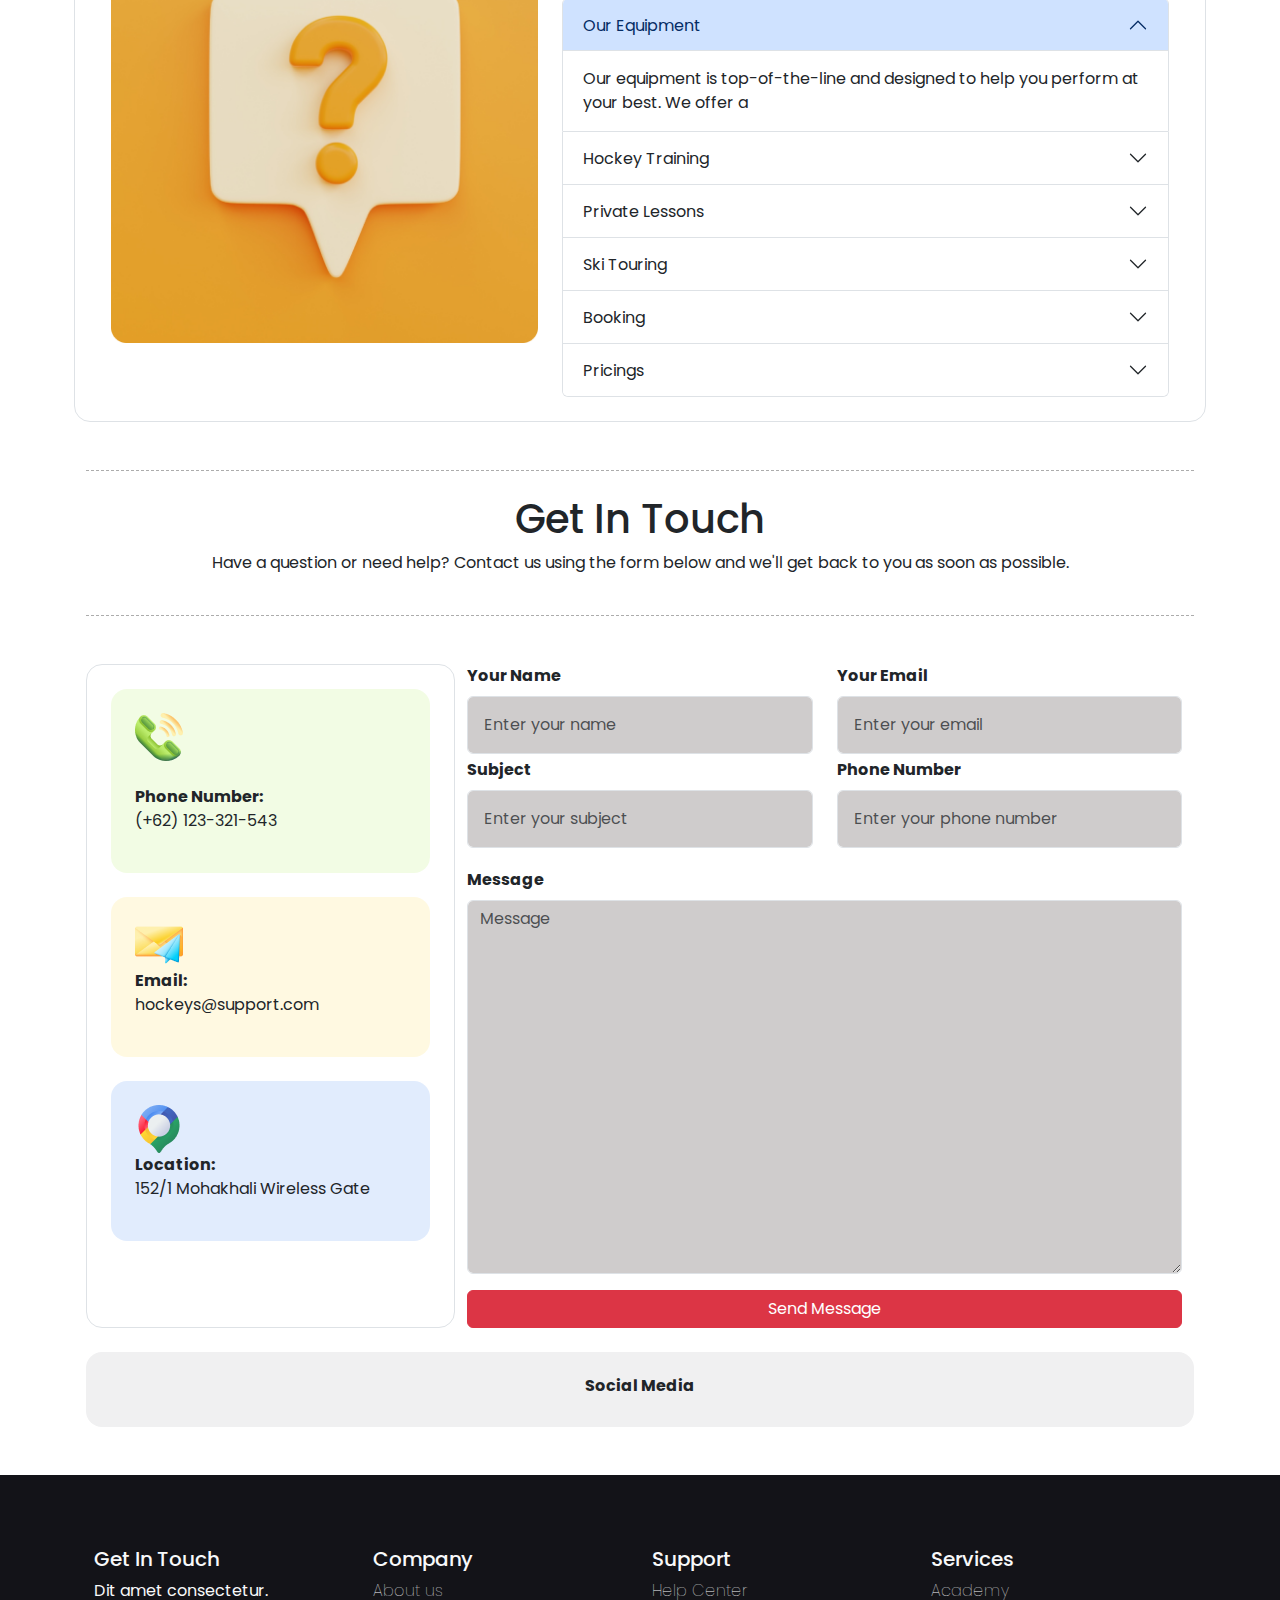
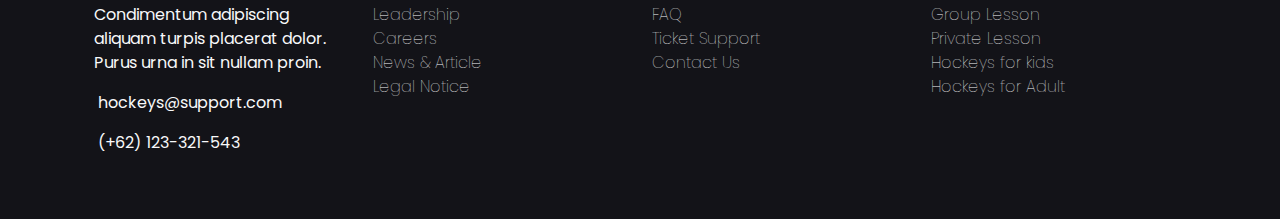
<file: module3.5/index.html>
<!doctype html>
<html lang="en">

<head>
    <meta charset="utf-8">
    <meta name="viewport" content="width=device-width, initial-scale=1">
    <title>Online Shopping</title>
    <link rel="stylesheet" href="style.css">
    <link href="https://cdn.jsdelivr.net/npm/bootstrap@5.3.3/dist/css/bootstrap.min.css" rel="stylesheet"
        integrity="sha384-QWTKZyjpPEjISv5WaRU9OFeRpok6YctnYmDr5pNlyT2bRjXh0JMhjY6hW+ALEwIH" crossorigin="anonymous">
    <link rel="stylesheet" href="https://cdnjs.cloudflare.com/ajax/libs/font-awesome/6.6.0/css/all.min.css"
        integrity="sha512-Kc323vGBEqzTmouAECnVceyQqyqdsSiqLQISBL29aUW4U/M7pSPA/gEUZQqv1cwx4OnYxTxve5UMg5GT6L4JJg=="
        crossorigin="anonymous" referrerpolicy="no-referrer" />
</head>

<body>

    <header class="container mt-2">
        <nav class="navbar navbar-expand-md">
            <div class="container-fluid position-relative d-flex align-items-center justify-content-between">
                <a class="navbar-brand h-100" href="#">
                    <img src="./assets/logo.png" alt="Logo" class="d-inline-block align-text-top l">
                </a>
                <button style="width: 40px;"
                    class="navbar-toggler position-absolute left-0 top-0 d-flex d-md-none justify-content-center align-items-center p-0"
                    type="button" data-bs-toggle="collapse" data-bs-target="#navbarNav" aria-controls="navbarNav"
                    aria-expanded="false" aria-label="Toggle navigation">
                    <span class="navbar-toggler-icon"></span>
                </button>
                <div class="collapse navbar-collapse d-md-flex justify-content-center" id="navbarNav">
                    <ul class="navbar-nav">
                        <li class="nav-item">
                            <a class="nav-link active" aria-current="page" href="#">Home</a>
                        </li>
                        <li class="nav-item">
                            <a class="nav-link" href="#">Features</a>
                        </li>
                        <li class="nav-item">
                            <a class="nav-link" href="#">Pricing</a>
                        </li>
                        <li class="nav-item">
                            <a class="nav-link disabled" aria-disabled="true">Disabled</a>
                        </li>
                    </ul>
                </div>
                <div>
                    <i class="fa-solid fa-magnifying-glass mx-2"></i>
                    <button class="btn btn-danger" style="background-color: #FF4240; border: none; outline: none;">Get
                        Ticket</button>
                </div>
            </div>

        </nav>
    </header>

    <section class="container px-3 mt-2 mb-5 position-relative">
        <div id="carouselExampleRide" class="carousel slide h-75"
            style="border-radius: 20px; overflow: hidden; position: relative;" data-bs-ride="true">
            <div class="carousel-inner">
                <div class="carousel-item active ca-im">
                    <img src="./assets/1.png" class="d-block w-100 h-100" alt="...">
                </div>
                <div class="carousel-item ca-im">
                    <img src="./assets/2.png" class="d-block w-100 h-100" alt="...">
                </div>
                <div class="carousel-item ca-im">
                    <img src="./assets/3.png" class="d-block w-100 h-100" alt="...">
                </div>
            </div>
            <button class="carousel-control-prev" type="button" data-bs-target="#carouselExampleRide"
                data-bs-slide="prev">
                <span style="width: 30px; height: 30px; bottom: 20px; left: 20px;"
                    class="carousel-control-prev-icon rounded-circle bg-dark position-absolute"
                    aria-hidden="true"></span>
                <span class="visually-hidden">Previous</span>
            </button>
            <button style="width: 90%;" class="carousel-control-next" type="button"
                data-bs-target="#carouselExampleRide" data-bs-slide="next">
                <span style="width: 30px; height: 30px; bottom: 20px; left: 4%; "
                    class="carousel-control-next-icon  rounded-circle bg-dark position-absolute"
                    aria-hidden="true"></span>
                <span class="visually-hidden">Next</span>
            </button>
        </div>

        <div style="background-color: #131318; position: absolute; right: 50px; bottom: 20px; width: 600px;"
            class="my-2 p-4 rounded-4 text-white d-none d-lg-block">
            <h1 class="fs-2">Meet all the heroes from the field</h1>
            <p class="fw-light text-justify">
                Welcome to the Professional Hockeys Club! We offer a wide range of services and products to help you
                improve your hockey skills and take your game to the next level.
            </p>
        </div>
        <div style="background-color: #131318;" class="my-2 p-4 rounded-4 text-white d-block d-lg-none">
            <h1 class="fs-2">Meet all the heroes from the field</h1>
            <p class="fw-light text-justify">
                Welcome to the Professional Hockeys Club! We offer a wide range of services and products to help you
                improve your hockey skills and take your game to the next level.
            </p>
        </div>
    </section>
    <section class="container px-3 mt-5 mb-5">
        <div class="text-center p-4 my-5"
            style="border-style: dashed; border-top: 1px dashed #acacac; border-bottom: 1px dashed #acacac; border-left: none; border-right: none;">
            <h1>
                Professional Hockeys Club
            </h1>
            <p>
                Welcome to the Professional Hockeys Club! We offer a wide range of services and products to help you
                improve your hockey skills and take your game to the next level.
            </p>
        </div>

        <div class="row relative">
            <div class="col d-flex flex-column justify-content-center align-items-center text-center">
                <div class="progress red">
                    <span class="progress-left">
                        <span class="progress-bar"></span>
                    </span>
                    <span class="progress-right">
                        <span class="progress-bar"></span>
                    </span>
                    <div class="progress-value">87%</div>
                </div>
                <h6>Prayer Facility</h6>
                <p>
                    Our facility offers a dedicated prayer room for our Muslim players and visitors.
                </p>
            </div>
            <div class="col d-flex flex-column justify-content-center align-items-center text-center">
                <div class="progress green">
                    <span class="progress-left">
                        <span class="progress-bar"></span>
                    </span>
                    <span class="progress-right">
                        <span class="progress-bar"></span>
                    </span>
                    <div class="progress-value">95%</div>
                </div>
                <h6>Experienced Coach</h6>
                <p>
                    Our skilled coaches help you reach your potential.
                </p>
            </div>
            <div class="col d-flex flex-column justify-content-center align-items-center text-center">
                <div class="progress yellow">
                    <span class="progress-left">
                        <span class="progress-bar"></span>
                    </span>
                    <span class="progress-right">
                        <span class="progress-bar"></span>
                    </span>
                    <div class="progress-value">90%</div>
                </div>
                <h6>Senior Player</h6>
                <p>
                    Senior players guide and provide valuable insights.
                </p>
            </div>
            <div class="col d-flex flex-column justify-content-center align-items-center text-center">
                <div class="progress blue">
                    <span class="progress-left">
                        <span class="progress-bar"></span>
                    </span>
                    <span class="progress-right">
                        <span class="progress-bar"></span>
                    </span>
                    <div class="progress-value">80%</div>
                </div>
                <h6>Training Ground</h6>
                <p>
                    Our training ground is equipped with the latest facilities.
                </p>
            </div>
        </div>


    </section>

    <section class="container px-3 mt-5 mb-5">
        <div class="text-center p-4 my-5"
            style="border-style: dashed; border-top: 1px dashed #acacac; border-bottom: 1px dashed #acacac; border-left: none; border-right: none;">
            <h1>
                Program Sections
            </h1>
            <p>
                Discover the latest trends and exclusive deals on our online shopping platform. Shop now for a seamless
                and enjoyable experience!
            </p>
        </div>
        <div class="d-flex flex-column flex-lg-row w-100 gap-2 my-1">
            <div class="w-100 rounded-4 position-relative c-h">
                <img src="./assets/2.png" class="w-100 h-100" alt="...">
                <div class="my-c-img rounded-4"></div>
                <div class="position-absolute px-4 text-white" style="z-index: 99; bottom: 50px;">
                    <h6 class="fw-semibold">Hockey Training</h6>
                    <p>
                        Hockey training is a great way to improve your skills and take your game to the next level.
                    </p>
                    <button class="btn btn-danger">
                        Register Now
                    </button>
                </div>

            </div>
            <div class="w-100 rounded-4 position-relative c-h">
                <img src="./assets/3.png" class="w-100 my-c-img h-100" alt="...">
                <div class="my-c-img rounded-4"></div>
                <div class="position-absolute px-4 text-white" style="z-index: 99; bottom: 50px;">
                    <h6 class="fw-semibold">Hockey Training</h6>
                    <p>
                        Hockey training is a great way to improve your skills and take your game to the next level.
                    </p>
                    <button class="btn btn-danger">
                        Register Now
                    </button>
                </div>
            </div>
        </div>
        <div class="w-100 rounded-4 position-relative c-h">
            <img src="./assets/4.png" class="rounded-4 w-100 my-c-img h-100" alt="...">
            <div class="my-c-img rounded-4"></div>
            <div class="position-absolute px-4 text-white" style="z-index: 99; bottom: 50px;">
                <h6 class="fw-semibold">Hockey Training</h6>
                <p>
                    Hockey training is a great way to improve your skills and take your game to the next level.
                </p>
                <button class="btn btn-danger">
                    Register Now
                </button>
            </div>
        </div>
    </section>
    <section class="container px-3 mt-5 mb-5">
        <div class="text-center p-4 my-5"
            style="border-style: dashed; border-top: 1px dashed #acacac; border-bottom: 1px dashed #acacac; border-left: none; border-right: none;">
            <h1>
                Our New Products
            </h1>
            <p>
                Discover the latest trends and exclusive deals on our online shopping platform. Shop now for a seamless
                and enjoyable experience!
            </p>
        </div>

        <div class="row gap-2 justify-content-center">
            <div class="col-lg-5 col-sm-12 card d-flex flex-column flex-md-row p-3 gap-2 rounded-4">
                <div class="p-img">
                    <img src="./assets/jacket.png" class="card-img-top" alt="..." class="w-100 h-100">
                </div>
                <div class="d-flex flex-column justify-content-around">
                    <div class="d-flex gap-3 text-thin">
                        <span class="fw-light">
                            <i class="fa-solid fa-star" style="color: #F99808;"></i>
                            5.0
                        </span>
                        <span class="fw-light">
                            <i class="fa-regular fa-eye"></i>
                            20
                        </span>
                        <span class="fw-light">
                            <i class="fa-regular fa-heart"></i>
                            200
                        </span>
                    </div>

                    <h6 class="fw-semibold">Varsity Jacket - World Cup Edition</h6>


                    <p class="fw-light">Exclusive World Cup jacket offering
                    </p>

                    <div class="d-flex flex-column flex-lg-row justify-content-between" style="font-size: 14px;">
                        <p class="fw-bold text-danger">Price - $22.00</p>
                        <p class="text-body-secondary fw-light">
                            <i class="fa-solid fa-cart-shopping"></i>
                            Delivery Fee: Free
                        </p>
                    </div>
                </div>
            </div>
            <div class="col-lg-5 col-sm-12 card d-flex flex-column flex-md-row p-3 gap-2 rounded-4">
                <div class="p-img">
                    <img src="./assets/bird.png" class="card-img-top" alt="..." class="w-100">
                </div>
                <div class="d-flex flex-column justify-content-around">
                    <div class="d-flex gap-3 text-thin">
                        <span class="fw-light">
                            <i class="fa-solid fa-star" style="color: #F99808;"></i>
                            5.0
                        </span>
                        <span class="fw-light">
                            <i class="fa-regular fa-eye"></i>
                            20
                        </span>
                        <span class="fw-light">
                            <i class="fa-regular fa-heart"></i>
                            200
                        </span>
                    </div>

                    <h6 class="fw-semibold">Custom Soccer Ball - Tournament</h6>


                    <p class="fw-light">Custom soccer ball, designed
                    </p>

                    <div class="d-flex justify-content-between" style="font-size: 14px;">
                        <p class="fw-bold text-danger">Price - $22.00</p>
                        <p class="text-body-secondary fw-light">
                            <i class="fa-solid fa-cart-shopping"></i>
                            Delivery Fee: Free
                        </p>
                    </div>
                </div>
            </div>

            <div class="col-lg-5 col-sm-12 card d-flex flex-column flex-md-row p-3 gap-2 rounded-4">
                <div class="p-img">
                    <img src="./assets/hat.png" class="card-img-top" alt="..." class="w-100">
                </div>
                <div class="d-flex flex-column justify-content-around">
                    <div class="d-flex gap-3 text-thin">
                        <span class="fw-light">
                            <i class="fa-solid fa-star" style="color: #F99808;"></i>
                            5.0
                        </span>
                        <span class="fw-light">
                            <i class="fa-regular fa-eye"></i>
                            20
                        </span>
                        <span class="fw-light">
                            <i class="fa-regular fa-heart"></i>
                            200
                        </span>
                    </div>

                    <h6 class="fw-semibold">Hockey Cap - Limited</h6>


                    <p class="fw-light">Limited-edition cap perfectfor hockey fans.</p>

                    <div class="d-flex justify-content-between" style="font-size: 14px;">
                        <p class="fw-bold text-danger">Price - $22.00</p>
                        <p class="text-body-secondary fw-light">
                            <i class="fa-solid fa-cart-shopping"></i>
                            Delivery Fee: Free
                        </p>
                    </div>
                </div>
            </div>
            <div class="col-lg-5 col-sm-12 card d-flex flex-column flex-md-row p-3 gap-2 rounded-4">
                <div class="p-img">
                    <img src="./assets/jersy.png" class="card-img-top" alt="..." class="w-100">
                </div>
                <div class="d-flex flex-column justify-content-around">
                    <div class="d-flex gap-3 text-thin">
                        <span class="fw-light">
                            <i class="fa-solid fa-star" style="color: #F99808;"></i>
                            5.0
                        </span>
                        <span class="fw-light">
                            <i class="fa-regular fa-eye"></i>
                            20
                        </span>
                        <span class="fw-light">
                            <i class="fa-regular fa-heart"></i>
                            200
                        </span>
                    </div>

                    <h6 class="fw-semibold">Team Jersey - 2024 World</h6>


                    <p class="fw-light">2024 World Cup jersey, showcasing premium.
                    </p>

                    <div class="d-flex justify-content-between" style="font-size: 14px;">
                        <p class="fw-bold text-danger">Price - $22.00</p>
                        <p class="text-body-secondary fw-light">
                            <i class="fa-solid fa-cart-shopping"></i>
                            Delivery Fee: Free
                        </p>
                    </div>
                </div>
            </div>
            <div class="col-lg-5 col-sm-12 card d-flex flex-column flex-md-row p-3 gap-2 rounded-4">
                <div class="p-img">
                    <img src="./assets/helmat.png" class="card-img-top" alt="..." class="w-100">
                </div>
                <div class="d-flex flex-column justify-content-around">
                    <div class="d-flex gap-3 text-thin">
                        <span class="fw-light">
                            <i class="fa-solid fa-star" style="color: #F99808;"></i>
                            5.0
                        </span>
                        <span class="fw-light">
                            <i class="fa-regular fa-eye"></i>
                            20
                        </span>
                        <span class="fw-light">
                            <i class="fa-regular fa-heart"></i>
                            200
                        </span>
                    </div>

                    <h6 class="fw-semibold">Protective Gear - World Cup</h6>


                    <p class="fw-light">High-performance protective gear .</p>

                    <div class="d-flex justify-content-between" style="font-size: 14px;">
                        <p class="fw-bold text-danger">Price - $22.00</p>
                        <p class="text-body-secondary fw-light">
                            <i class="fa-solid fa-cart-shopping"></i>
                            Delivery Fee: Free
                        </p>
                    </div>
                </div>
            </div>
            <div class="col-lg-5 col-sm-12 card d-flex flex-column flex-md-row p-3 gap-2 rounded-4">
                <div class="p-img">
                    <img src="./assets/ball.png" class="card-img-top" alt="..." class="w-100">
                </div>
                <div class="d-flex flex-column justify-content-around">
                    <div class="d-flex gap-3 text-thin">
                        <span class="fw-light">
                            <i class="fa-solid fa-star" style="color: #F99808;"></i>
                            5.0
                        </span>
                        <span class="fw-light">
                            <i class="fa-regular fa-eye"></i>
                            20
                        </span>
                        <span class="fw-light">
                            <i class="fa-regular fa-heart"></i>
                            200
                        </span>
                    </div>

                    <h6 class="fw-semibold">Official Soccer Ball - Championship</h6>


                    <p class="fw-light">Official World Cup ball, engineered.</p>

                    <div class="d-flex justify-content-between" style="font-size: 14px;">
                        <p class="fw-bold text-danger">Price - $22.00</p>
                        <p class="text-body-secondary fw-light">
                            <i class="fa-solid fa-cart-shopping"></i>
                            Delivery Fee: Free
                        </p>
                    </div>
                </div>
            </div>
        </div>
    </section>


    <section class="container px-3 mt-5 mb-5">
        <div class="text-center p-4 my-5"
            style="border-style: dashed; border-top: 1px dashed #acacac; border-bottom: 1px dashed #acacac; border-left: none; border-right: none;">
            <h1>
                Clients Question
            </h1>
            <p>
                Have a question? Check out the frequently asked questions below to find the answer you're looking for.
            </p>
        </div>
        <div class="row border p-4 rounded-4">
            <div class="col-lg-5 col-md-12 mb-4">
                <img src="./assets/11.png" class="img-fluid" alt="Question Mark Image">
            </div>

            <div class="col-lg-7 col-md-12">
                <h2 class="font-weight-bold text-center text-md-start">Clients Question</h2>
                <p class="text-center text-md-start">
                    Have a question? Check out the frequently asked questions below to find the answer you're looking
                    for.
                </p>

                <div class="accordion" id="clientQuestionsAccordion">
                    <div class="accordion-item">
                        <h2 class="accordion-header" id="headingOne">
                            <button class="accordion-button" type="button" data-bs-toggle="collapse"
                                data-bs-target="#collapseOne" aria-expanded="true" aria-controls="collapseOne">
                                Our Equipment
                            </button>
                        </h2>
                        <div id="collapseOne" class="accordion-collapse collapse show" aria-labelledby="headingOne"
                            data-bs-parent="#clientQuestionsAccordion">
                            <div class="accordion-body">
                                Our equipment is top-of-the-line and designed to help you perform at your best. We offer
                                a
                            </div>
                        </div>
                    </div>

                    <div class="accordion-item">
                        <h2 class="accordion-header" id="headingTwo">
                            <button class="accordion-button collapsed" type="button" data-bs-toggle="collapse"
                                data-bs-target="#collapseTwo" aria-expanded="false" aria-controls="collapseTwo">
                                Hockey Training
                            </button>
                        </h2>
                        <div id="collapseTwo" class="accordion-collapse collapse" aria-labelledby="headingTwo"
                            data-bs-parent="#clientQuestionsAccordion">
                            <div class="accordion-body">
                                Hockey Training is a great way to improve your skills and take your game to the next
                                level.
                            </div>
                        </div>
                    </div>

                    <div class="accordion-item">
                        <h2 class="accordion-header" id="headingThree">
                            <button class="accordion-button collapsed" type="button" data-bs-toggle="collapse"
                                data-bs-target="#collapseThree" aria-expanded="false" aria-controls="collapseThree">
                                Private Lessons
                            </button>
                        </h2>
                        <div id="collapseThree" class="accordion-collapse collapse" aria-labelledby="headingThree"
                            data-bs-parent="#clientQuestionsAccordion">
                            <div class="accordion-body">
                                Private lessons are a great way to get one-on-one instruction and improve your skills
                            </div>
                        </div>
                    </div>

                    <div class="accordion-item">
                        <h2 class="accordion-header" id="headingFour">
                            <button class="accordion-button collapsed" type="button" data-bs-toggle="collapse"
                                data-bs-target="#collapseFour" aria-expanded="false" aria-controls="collapseFour">
                                Ski Touring
                            </button>
                        </h2>
                        <div id="collapseFour" class="accordion-collapse collapse" aria-labelledby="headingFour"
                            data-bs-parent="#clientQuestionsAccordion">
                            <div class="accordion-body">
                                Ski Touring is a great way to explore the mountains and enjoy the great outdoors.
                            </div>
                        </div>
                    </div>

                    <div class="accordion-item">
                        <h2 class="accordion-header" id="headingFive">
                            <button class="accordion-button collapsed" type="button" data-bs-toggle="collapse"
                                data-bs-target="#collapseFive" aria-expanded="false" aria-controls="collapseFive">
                                Booking
                            </button>
                        </h2>
                        <div id="collapseFive" class="accordion-collapse collapse" aria-labelledby="headingFive"
                            data-bs-parent="#clientQuestionsAccordion">
                            <div class="accordion-body">
                                Booking is easy! Simply select the activity you want to book and choose a date and time
                                that
                                works for you.
                            </div>
                        </div>
                    </div>

                    <div class="accordion-item">
                        <h2 class="accordion-header" id="headingSix">
                            <button class="accordion-button collapsed" type="button" data-bs-toggle="collapse"
                                data-bs-target="#collapseSix" aria-expanded="false" aria-controls="collapseSix">
                                Pricings
                            </button>
                        </h2>
                        <div id="collapseSix" class="accordion-collapse collapse" aria-labelledby="headingSix"
                            data-bs-parent="#clientQuestionsAccordion">
                            <div class="accordion-body">
                                Our prices are competitive and offer great value for the quality of our equipment and
                                services.
                            </div>
                        </div>
                    </div>
                </div>
            </div>
        </div>
    </section>

    <section class="container px-3 mt-5 mb-5">
        <div class="text-center p-4 my-5"
            style="border-style: dashed; border-top: 1px dashed #acacac; border-bottom: 1px dashed #acacac; border-left: none; border-right: none;">
            <h1>
                Get In Touch
            </h1>
            <p>
                Have a question or need help? Contact us using the form below and we'll get back to you as soon as
                possible.
            </p>
        </div>
        <div class="row justify-content-center">
            <div class="row">
                <div class="col-md-4 col-sm-12 p-4 border rounded-4 d-flex flex-column gap-4">
                    <div class="p-4 rounded-4" style="background-color: #BCED6D30;">
                        <img src="./assets/Group 1171275317.png" alt="">
                        <p class="mt-4"><strong>Phone Number:</strong><br> (+62) 123-321-543</p>
                    </div>
                    <div class="p-4 rounded-4" style="background-color: #FDDD5F30;">
                        <img src="./assets/Group 1171275318.png" alt="">
                        <p><strong>Email:</strong><br> hockeys@support.com</p>
                    </div>
                    <div class="p-4 rounded-4" style="background-color: #629CF330;">
                        <img src="./assets/Group 1171275321.png" alt="">
                        <p><strong>Location:</strong><br> 152/1 Mohakhali Wireless Gate</p>
                    </div>
                </div>

                <div class="col-md-8 col-sm-12">
                    <form>
                        <div class="row justify-content-center">
                            <div class="col-md-6 col-sm-12 mb-1">
                                <label for="name" class="form-label fw-bold">Your Name</label>
                                <input type="text" class="form-control p-3" style="background-color: #cfcccc;" id="name"
                                    placeholder="Enter your name">
                            </div>
                            <div class="col-md-6 col-sm-12 mb-1">
                                <label for="email" class="form-label fw-bold">Your Email</label>
                                <input type="email" class="form-control p-3" style="background-color: #cfcccc;"
                                    id="email" placeholder="Enter your email">
                            </div>
                            <div class="col-md-6 col-sm-12 mb-1">
                                <label for="subject" class="form-label fw-bold">Subject</label>
                                <input type="email" class="form-control p-3" style="background-color: #cfcccc;"
                                    id="subject" placeholder="Enter your subject">
                            </div>
                            <div class="col-md-6 col-sm-12 mb-1">
                                <label for="phone" class="form-label fw-bold">Phone Number</label>
                                <input type="text" class="form-control p-3" style="background-color: #cfcccc;"
                                    id="phone" placeholder="Enter your phone number">
                            </div>
                        </div>
                        <div class="my-3">
                            <label for="message" class="form-label fw-bold">Message</label>
                            <textarea class="form-control" style="background-color: #cfcccc;" rows="15"
                                placeholder="Message"></textarea>
                        </div>
                        <div class="text-center">
                            <button type="submit" class="btn btn-danger w-100">Send Message</button>
                        </div>
                    </form>
                </div>
            </div>
        </div>

        <div class="text-center my-4 rounded-4 p-4" style="background-color: #13131810;">
            <h6 class="fw-bolder">Social Media</h1>
                <div class="d-flex gap-4 justify-content-center">
                    <a href="#"><i class="fa-brands fa-twitter text-dark"></i></a>
                    <a href="#"><i class="fa-brands fa-facebook-f text-dark"></i></a>
                    <a href="#"><i class="fa-brands fa-github text-dark"></i></a>
                </div>
        </div>
    </section>


    <footer class="text-light pt-5" style="background-color: #131318;">
        <div class="container p-4" style="background-color: #131318;">
            <div class="row">
                <div class="col-lg-3 col-md-6 mb-4">
                    <h5 class="font-weight-bold">Get In Touch</h5>
                    <p>Dit amet consectetur. Condimentum adipiscing aliquam turpis placerat dolor. Purus urna in sit
                        nullam
                        proin.</p>
                    <p>
                        <i class="fa fa-envelope" style="color: red;"></i> &nbsp;hockeys@support.com
                    </p>
                    <p>
                        <i class="fa fa-phone" style="color: red;"></i> &nbsp;(+62) 123-321-543
                    </p>
                </div>


                <div class="col-lg-3 col-md-6 mb-4">
                    <h5 class="font-weight-bold">Company</h5>
                    <ul class="list-unstyled fw-lighter">
                        <li>About us</li>
                        <li>Leadership</li>
                        <li>Careers</li>
                        <li>News & Article</li>
                        <li>Legal Notice</li>
                    </ul>
                </div>


                <div class="col-lg-3 col-md-6 mb-4">
                    <h5 class="font-weight-bold">Support</h5>
                    <ul class="list-unstyled fw-lighter">
                        <li>Help Center</li>
                        <li>FAQ</li>
                        <li>Ticket Support</li>
                        <li>Contact Us</li>
                    </ul>
                </div>


                <div class="col-lg-3 col-md-6 mb-4">
                    <h5 class="font-weight-bold">Services</h5>
                    <ul class="list-unstyled fw-lighter">
                        <li>Academy</li>
                        <li>Group Lesson</li>
                        <li>Private Lesson</li>
                        <li>Hockeys for kids</li>
                        <li>Hockeys for Adult</li>
                    </ul>
                </div>
            </div>
        </div>
    </footer>

    <script src="https://cdn.jsdelivr.net/npm/bootstrap@5.3.3/dist/js/bootstrap.bundle.min.js"
        integrity="sha384-YvpcrYf0tY3lHB60NNkmXc5s9fDVZLESaAA55NDzOxhy9GkcIdslK1eN7N6jIeHz"
        crossorigin="anonymous"></script>
</body>

</html>
</file>
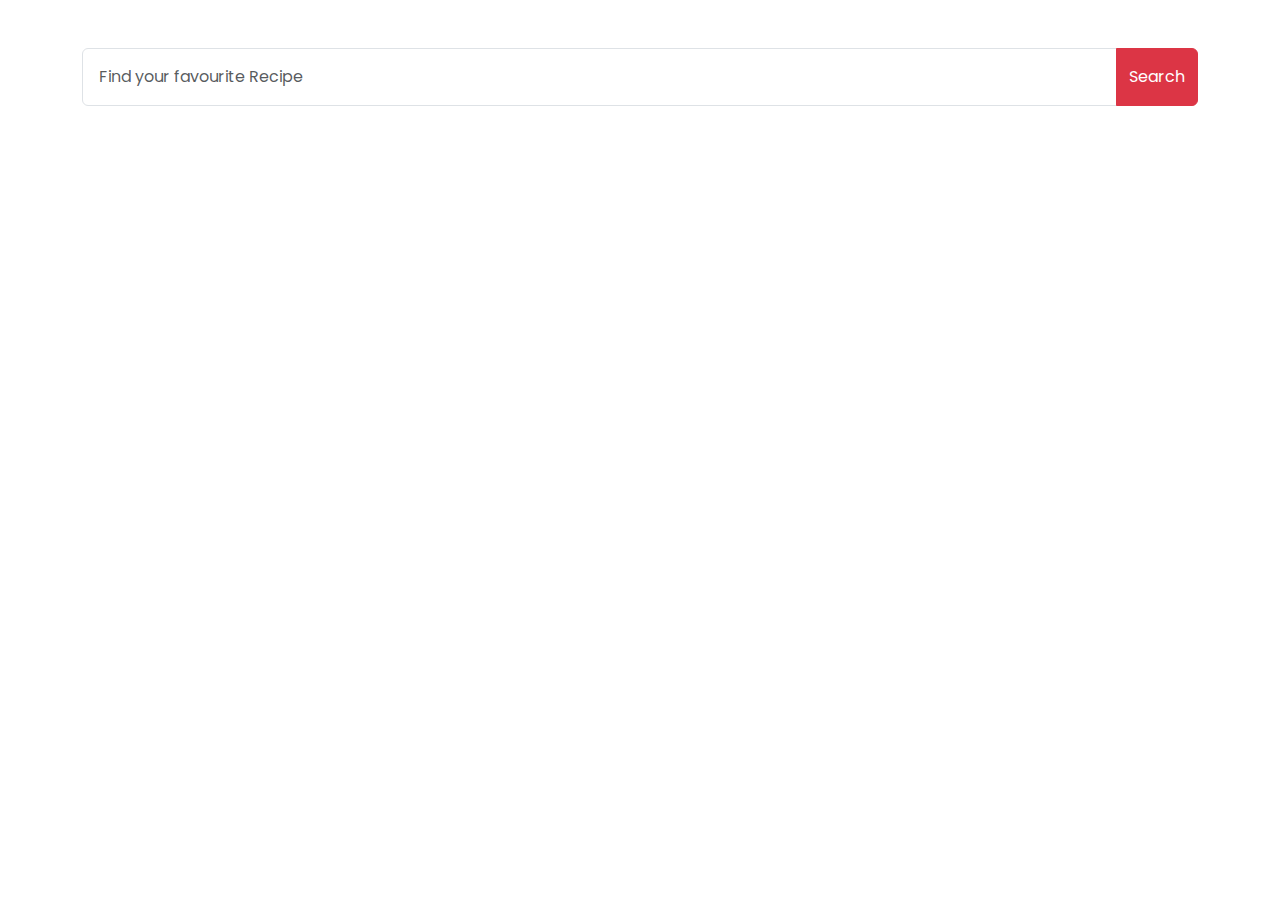
<file: module7.5/index.html>
<!doctype html>
<html lang="en">

<head>
    <meta charset="utf-8">
    <meta name="viewport" content="width=device-width, initial-scale=1">
    <title>Module 7.5</title>
    <link href="https://cdn.jsdelivr.net/npm/bootstrap@5.3.3/dist/css/bootstrap.min.css" rel="stylesheet"
        integrity="sha384-QWTKZyjpPEjISv5WaRU9OFeRpok6YctnYmDr5pNlyT2bRjXh0JMhjY6hW+ALEwIH" crossorigin="anonymous">
    <link rel="stylesheet" href="https://cdnjs.cloudflare.com/ajax/libs/font-awesome/6.6.0/css/all.min.css"
        integrity="sha512-Kc323vGBEqzTmouAECnVceyQqyqdsSiqLQISBL29aUW4U/M7pSPA/gEUZQqv1cwx4OnYxTxve5UMg5GT6L4JJg=="
        crossorigin="anonymous" referrerpolicy="no-referrer" />
    <link rel="stylesheet" href="style.css">
</head>

<body>
    <section class="container">
        <div class="my-5 d-flex flex-column gap-2 justify-content-center align-items-center" id="details">
            <div class="input-group mb-3">
                <input type="text" class="form-control p-3" placeholder="Find your favourite Recipe" aria-label="Search"
                    aria-describedby="button-search">
                <button class="btn btn-danger" type="button" id="button-search">
                    Search
                </button>
            </div>
        </div>
        <div class="w-100 gap-2 justify-content-center foods" id="foods"></div>
    </section>
    <script src="https://cdn.jsdelivr.net/npm/bootstrap@5.3.3/dist/js/bootstrap.bundle.min.js"
        integrity="sha384-YvpcrYf0tY3lHB60NNkmXc5s9fDVZLESaAA55NDzOxhy9GkcIdslK1eN7N6jIeHz"
        crossorigin="anonymous"></script>
    <script src="app.js"></script>
</body>

</html>
</file>
<file: assignment_1/style.css>
body {
    background-color: rgb(26, 26, 26) !important;
    background-blend-mode: overlay;
    color: white;
}

.nav-item {
    list-style: none;
    margin-right: 10px;
    font-size: 20px;
    font-weight: bold;
    cursor: pointer;
}

.link {
    text-decoration: none;
    color: white;
    fill: white
}

.nav-item:hover {
    color: rgb(45, 45, 178);
    cursor: pointer;
}

.my-photo-box {
    width: 300px;
    height: 430px;
    border-top: 2px solid gray;
    border-right: 2px solid gray;
    border-bottom: 2px solid gray;
}

.my_name {
    font-size: 65px;
    font-weight: bolder;
    color: cyan;
}

.social-icons {
    padding: 5px;
    font-size: 32px;
    color: rgb(10, 10, 10);
}

.fa-brands {
    color: cyan;
}

.title {
    font-size: 45px;
    font-weight: bolder;
}

.project-1 {
    width: 75%;
    border: 1px solid gray;
}

.project-title {
    color: cyan;
    font-weight: bold;
    text-align: justify;
}

.project-desc {
    text-align: justify;
}

.list-group {
    text-align: justify;
}

.my-btn {
    background-color: #6c757d;
    color: #fff;
    font-size: 16px;
    font-weight: 500;
    border-radius: 5px;
    padding: 5px;
    margin: 5px;
    border: none;
    outline: none;

}

.edu-title {
    font-size: 45px;
    font-weight: bold;
    color: cyan;
    padding: 5px;
}

.my-contact-form {
    width: 50%;
    box-shadow: 4px 4px 8px gray;
}

.input-item {
    padding: 14px;
    margin: 10px;
    background: none;
    outline: none;
    color: #fff;
}

.textarea {
    padding: 34px;
    margin: 10px;
    background: none;
    outline: none;
}

.submit-btn {
    background-color: #6c757d;
    color: cyan;
    font-weight: bold;
    padding: 15px 30px;
    outline: none;
    cursor: pointer;
}

.submit-btn:hover {
    background-color: #0f66b3;
}

@media screen and (max-width: 768px) {
    .my-contact-form {
        width: 100%;
    }

    .my_p_5 {
        padding: 0 75px;
    }
}
</file>
<file: assignment_2/style.css>
@import url('https://fonts.googleapis.com/css2?family=Poppins:ital,wght@0,100;0,200;0,300;0,400;0,500;0,600;0,700;0,800;0,900;1,100;1,200;1,300;1,400;1,500;1,600;1,700;1,800;1,900&display=swap');

* {
    margin: 0;
    padding: 0;
    box-sizing: border-box;
    font-family: "Poppins", sans-serif;
}

.players {
    display: grid;
    grid-template-columns: repeat(3, 1fr);
    gap: 1rem;
    border: 1px solid #ccc;
    padding: 1rem;
}
</file>
<file: module2.5/style.css>
@import url('https://fonts.googleapis.com/css2?family=Poppins:ital,wght@0,100;0,200;0,300;0,400;0,500;0,600;0,700;0,800;0,900;1,100;1,200;1,300;1,400;1,500;1,600;1,700;1,800;1,900&display=swap');

* {
    margin: 0;
    padding: 0;
    box-sizing: border-box;
    font-family: 'Poppins', sans-serif;
}

li {
    list-style: none;
}

a {
    text-decoration: none;
}

section {
    display: flex;
    justify-content: center;
    align-items: center;
    min-height: 100vh;
}

.hero-section {
    background: url('./assets/hero-background.png') no-repeat center center/cover;
    display: flex;
    justify-content: space-around;
    align-items: center;
    padding: 0 60px;
    position: relative;
}

.hero-section .navbar {
    position: absolute;
    top: 0;
    left: 0;
    width: 100%;
    display: flex;
    justify-content: space-between;
    align-items: center;
    padding: 10px 100px;
}

.hero-section .navbar ul {
    display: flex;
    gap: 20px;
}

.hero-section .navbar ul li a {
    color: #FB9D5C;
    font-size: 18px;
    font-weight: 500;
}


.hero-section .hero-image {
    width: 100%;
    height: 100%;
}


.hero-section .hero-btn {
    margin-top: 20px;
    background-color: #FB9D5C;
}

.btn {
    padding: 5px 10px;
    border-radius: 5px;
    outline: none;
    border: none;
    font-size: 18px;
    font-weight: 400;
    cursor: pointer;
}

.flex {
    display: flex;
}

.flex-col {
    flex-direction: column;
}

.flex-row {
    flex-direction: row;
}

.flex-wrap {
    flex-wrap: wrap;
}

.justify-content-start {
    justify-content: start;
}

.justify-content-center {
    justify-content: center;
}

.justify-between {
    justify-content: space-between;
}

.justify-around {
    justify-content: space-around;
}

.justify-evenly {
    justify-content: space-evenly;
}

.align-items-center {
    align-items: center;
}

.align-items-start {
    align-items: start;
}

.w-full {
    width: 100%;
}

.g-1 {
    gap: 10px;
}

.g-2 {
    gap: 20px;
}

.g-5 {
    gap: 50px;
}

.bg-slate {
    background-color: #f1f1f1;
}

.w-95 {
    width: 95%;
}

.mx-auto {
    margin: 0 auto;
}

.p-2 {
    padding: 20px;
}

.p-5 {
    padding: 50px;
}

.pt-2 {
    padding-top: 20px;
}

.px-5 {
    padding: 0 50px;
}

.text-center {
    text-align: center;
}

.font-medium {
    font-weight: 500;
}

.text-xl {
    font-size: 24px;
}

.grid {
    display: grid;
}

.service-grid {
    grid-template-columns: repeat(3, 1fr);
}

.grid-gap {
    gap: 20px;
}

.border-light-grey {
    border: 1px solid #A5A1A1;
}

.py-5 {
    padding: 50px 0;
}

.font-thin {
    font-weight: 400;
}

.text-xs {
    font-size: 12px;
}

.text-sm {
    font-size: 14px;
}

.text-md {
    font-size: 16px;
}

.text-2xl {
    font-size: 30px;
}

.text-3xl {
    font-size: 40px;
}

.bg-light-orange {
    background-color: #FB9D5C;
}

.text-light-orange {
    color: #FB9D5C;
}

.text-left {
    text-align: left;
}

.text-justify {
    text-align: justify;
}

.logo-md {
    width: 60px;
    height: 60px;
}

.bg-black {
    background-color: #151515;
}

.text-white {
    color: #fff;
}

input {
    padding: 10px;
    border-radius: 5px;
    border: 1px solid #A5A1A1;
    outline: none;
    background-color: #808080;
}

input::placeholder {
    color: #fff;
}

.footer-grid {
    display: grid;
    grid-template-columns: repeat(5, 1fr);
    gap: 20px;
}

.footer-grid-place-items {
    place-items: start;
}

.security-section {
    justify-content: space-evenly;
}


@media screen and (max-width: 768px) {
    .hero-section {
        flex-direction: column;
    }

    .navbar {
        flex-direction: column;
    }

    .hero-section ul {
        flex-direction: column;
        gap: 10px;
    }

    .hero-section .hero-sm-text {
        margin-top: 240px;
    }

    .service-grid {
        grid-template-columns: repeat(1, 1fr);
    }

    .footer-grid {
        grid-template-columns: repeat(1, 1fr);
        place-items: center;
    }

    .security-section {
        flex-direction: column;
    }

    .security-section img {
        margin-bottom: 20px;
        width: 100%;
        height: 100%;
    }

    .phone-icon {
        width: 50px;
        height: 50px;
        font-size: 24px;
    }
}

@media screen and (min-width: 769px) and (max-width: 1024px) {
    .hero-section {
        max-height: 100vh;
    }

    .hero-section .hero-image {
        width: 89%;
        height: 100%;
    }


    .service-grid {
        grid-template-columns: repeat(2, 1fr);
    }

    .footer-grid {
        grid-template-columns: repeat(3, 1fr);
        place-items: center;
    }

    .security-section {
        flex-direction: column;
    }

    .security-section img {
        margin-bottom: 20px;
        width: 100%;
        height: 100%;
    }

    .phone-icon {
        width: 50px;
        height: 50px;
    }
}

@media screen and (min-width: 1025px) {
    .service-grid {
        grid-template-columns: repeat(3, 1fr);
    }

    .footer-grid {
        grid-template-columns: repeat(5, 1fr);
    }
}
</file>
<file: module3.5/style.css>
@import url('https://fonts.googleapis.com/css2?family=Poppins:ital,wght@0,100;0,200;0,300;0,400;0,500;0,600;0,700;0,800;0,900;1,100;1,200;1,300;1,400;1,500;1,600;1,700;1,800;1,900&display=swap');

* {
    font-family: 'Poppins', sans-serif;
}

.poppins-thin {
    font-family: "Poppins", sans-serif;
    font-weight: 100;
    font-style: normal;
}

.poppins-extralight {
    font-family: "Poppins", sans-serif;
    font-weight: 200;
    font-style: normal;
}

.poppins-light {
    font-family: "Poppins", sans-serif;
    font-weight: 300;
    font-style: normal;
}

.poppins-regular {
    font-family: "Poppins", sans-serif;
    font-weight: 400;
    font-style: normal;
}

.poppins-medium {
    font-family: "Poppins", sans-serif;
    font-weight: 500;
    font-style: normal;
}

.poppins-semibold {
    font-family: "Poppins", sans-serif;
    font-weight: 600;
    font-style: normal;
}

.poppins-bold {
    font-family: "Poppins", sans-serif;
    font-weight: 700;
    font-style: normal;
}

.poppins-extrabold {
    font-family: "Poppins", sans-serif;
    font-weight: 800;
    font-style: normal;
}

.poppins-black {
    font-family: "Poppins", sans-serif;
    font-weight: 900;
    font-style: normal;
}

.poppins-thin-italic {
    font-family: "Poppins", sans-serif;
    font-weight: 100;
    font-style: italic;
}

.poppins-extralight-italic {
    font-family: "Poppins", sans-serif;
    font-weight: 200;
    font-style: italic;
}

.poppins-light-italic {
    font-family: "Poppins", sans-serif;
    font-weight: 300;
    font-style: italic;
}

.poppins-regular-italic {
    font-family: "Poppins", sans-serif;
    font-weight: 400;
    font-style: italic;
}

.poppins-medium-italic {
    font-family: "Poppins", sans-serif;
    font-weight: 500;
    font-style: italic;
}

.poppins-semibold-italic {
    font-family: "Poppins", sans-serif;
    font-weight: 600;
    font-style: italic;
}

.poppins-bold-italic {
    font-family: "Poppins", sans-serif;
    font-weight: 700;
    font-style: italic;
}

.poppins-extrabold-italic {
    font-family: "Poppins", sans-serif;
    font-weight: 800;
    font-style: italic;
}

.poppins-black-italic {
    font-family: "Poppins", sans-serif;
    font-weight: 900;
    font-style: italic;
}


body {
    background-color: #f8f9fa;
}

.my-c-img::before {
    content: "";
    position: absolute;
    top: 0;
    left: 0;
    width: 100%;
    height: 100%;
    background-color: rgb(0, 0, 0, 0.5);
    border-radius: 20px;
    z-index: 1;
}


.ca-im {
    height: 500px;
}

.c-h {
    height: 272px;
}


.progress {
    width: 150px;
    height: 150px !important;
    float: left;
    line-height: 150px;
    background: none !important;
    margin: 20px;
    box-shadow: none;
    position: relative;
}

.progress:after {
    content: "";
    width: 100%;
    height: 100%;
    border-radius: 50%;
    border: 12px solid #fff;
    position: absolute;
    top: 0;
    left: 0;
}

.progress>span {
    width: 50%;
    height: 100%;
    overflow: hidden;
    position: absolute;
    top: 0;
    z-index: 1;
}

.progress .progress-left {
    left: 0;
}

.progress .progress-right {
    right: 0;
}

.progress .progress-bar {
    width: 100%;
    height: 100%;
    background: none;
    border-width: 12px;
    border-style: solid;
    position: absolute;
    top: 0;
}

.progress .progress-value {
    width: 90%;
    height: 90%;
    border-radius: 50%;
    background: #000;
    font-size: 24px;
    color: #fff;
    line-height: 135px;
    text-align: center;
    position: absolute;
    top: 5%;
    left: 5%;
}

.progress.red .progress-left .progress-bar {
    left: 100%;
    border-top-right-radius: 80px;
    border-bottom-right-radius: 80px;
    border-left: 0;
    transform-origin: center left;
    transform: rotate(180deg);
}

.progress.red .progress-right .progress-bar {
    left: -100%;
    border-top-left-radius: 80px;
    border-bottom-left-radius: 80px;
    border-right: 0;
    transform-origin: center right;
    transform: rotate(144deg);
}

.progress.red .progress-bar {
    border-color: #FF4240;
}

.progress.green .progress-left .progress-bar {
    left: 100%;
    border-top-right-radius: 80px;
    border-bottom-right-radius: 80px;
    border-left: 0;
    transform-origin: center left;
    transform: rotate(180deg);
}

.progress.green .progress-right .progress-bar {
    left: -100%;
    border-top-left-radius: 80px;
    border-bottom-left-radius: 80px;
    border-right: 0;
    transform-origin: center right;
    transform: rotate(171deg);
}

.progress.green .progress-bar {
    border-color: #49D293;
}


.progress.yellow .progress-left .progress-bar {
    left: 100%;
    border-top-right-radius: 80px;
    border-bottom-right-radius: 80px;
    border-left: 0;
    transform-origin: center left;
    transform: rotate(180deg);
}

.progress.yellow .progress-right .progress-bar {
    left: -100%;
    border-top-left-radius: 80px;
    border-bottom-left-radius: 80px;
    border-right: 0;
    transform-origin: center right;
    transform: rotate(162deg);
}

.progress.yellow .progress-bar {
    border-color: #FFB546;
}

.progress.blue .progress-left .progress-bar {
    left: 100%;
    border-top-right-radius: 80px;
    border-bottom-right-radius: 80px;
    border-left: 0;
    transform-origin: center left;
    transform: rotate(180deg);
}

.progress.blue .progress-right .progress-bar {
    left: -100%;
    border-top-left-radius: 80px;
    border-bottom-left-radius: 80px;
    border-right: 0;
    transform-origin: center right;
    transform: rotate(157deg);
}

.progress.blue .progress-bar {
    border-color: #4C8DF1;
}

a {
    text-decoration: none;
}

.p-img {
    width: 50%;
    height: 100%;
}

@media screen and (max-width: 768px) {
    .ca-im {
        height: 300px;
    }

    .l {
        width: 80%;
        height: 100%;
        padding-left: 50px;
    }

    .p-img {
        width: 100%;
        height: 100%;
    }
}
</file>
<file: module7.5/style.css>
@import url('https://fonts.googleapis.com/css2?family=Poppins:ital,wght@0,100;0,200;0,300;0,400;0,500;0,600;0,700;0,800;0,900;1,100;1,200;1,300;1,400;1,500;1,600;1,700;1,800;1,900&display=swap');

* {
    margin: 0;
    padding: 0;
    box-sizing: border-box;
    font-family: "Poppins", sans-serif;
}

.foods {
    display: none;
    grid-template-columns: repeat(3, 1fr);
    gap: 1rem;
    border: 1px solid #ccc;
    padding: 1rem;
}
</file>
